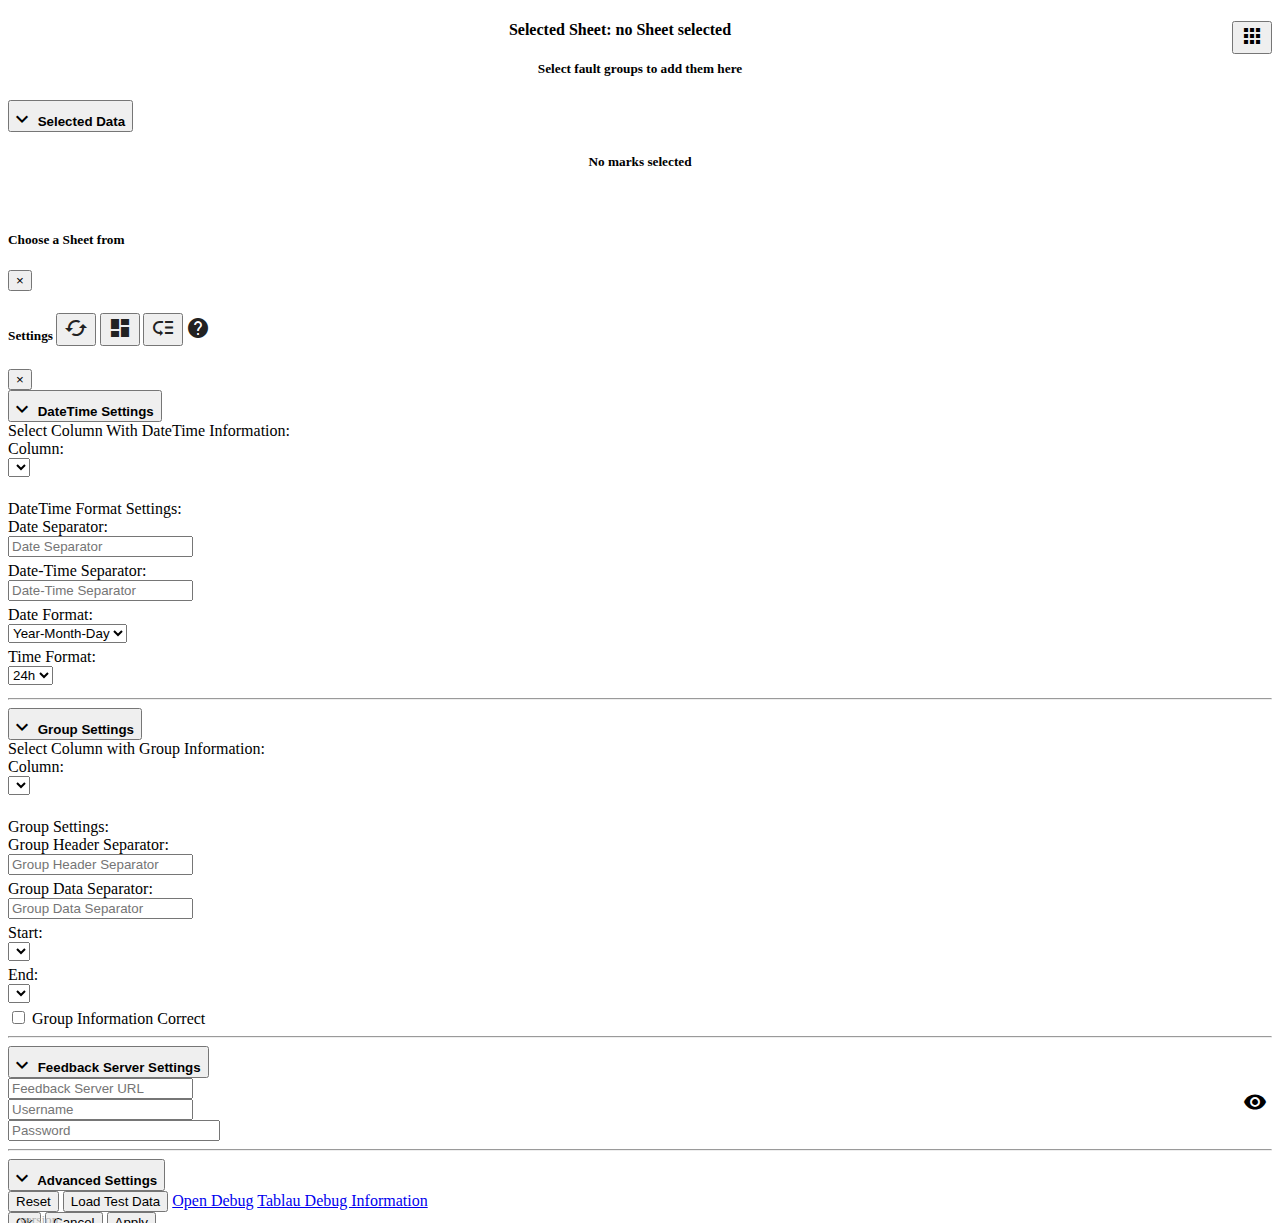
<file: index.html>
<!DOCTYPE html>
<html>
    <head>
        <meta charset="utf-8">
        <meta name="viewport" content="width=device-width, initial-scale=1">
        <meta http-equiv="refresh" content="0.001; URL=./fdd_feedback.html">
        <title>landing page</title>
    </head>
    <body>
        <p><a href="fdd_feedback.html">Tableau Extension</a></p>
    </body>
 </html>
</file>
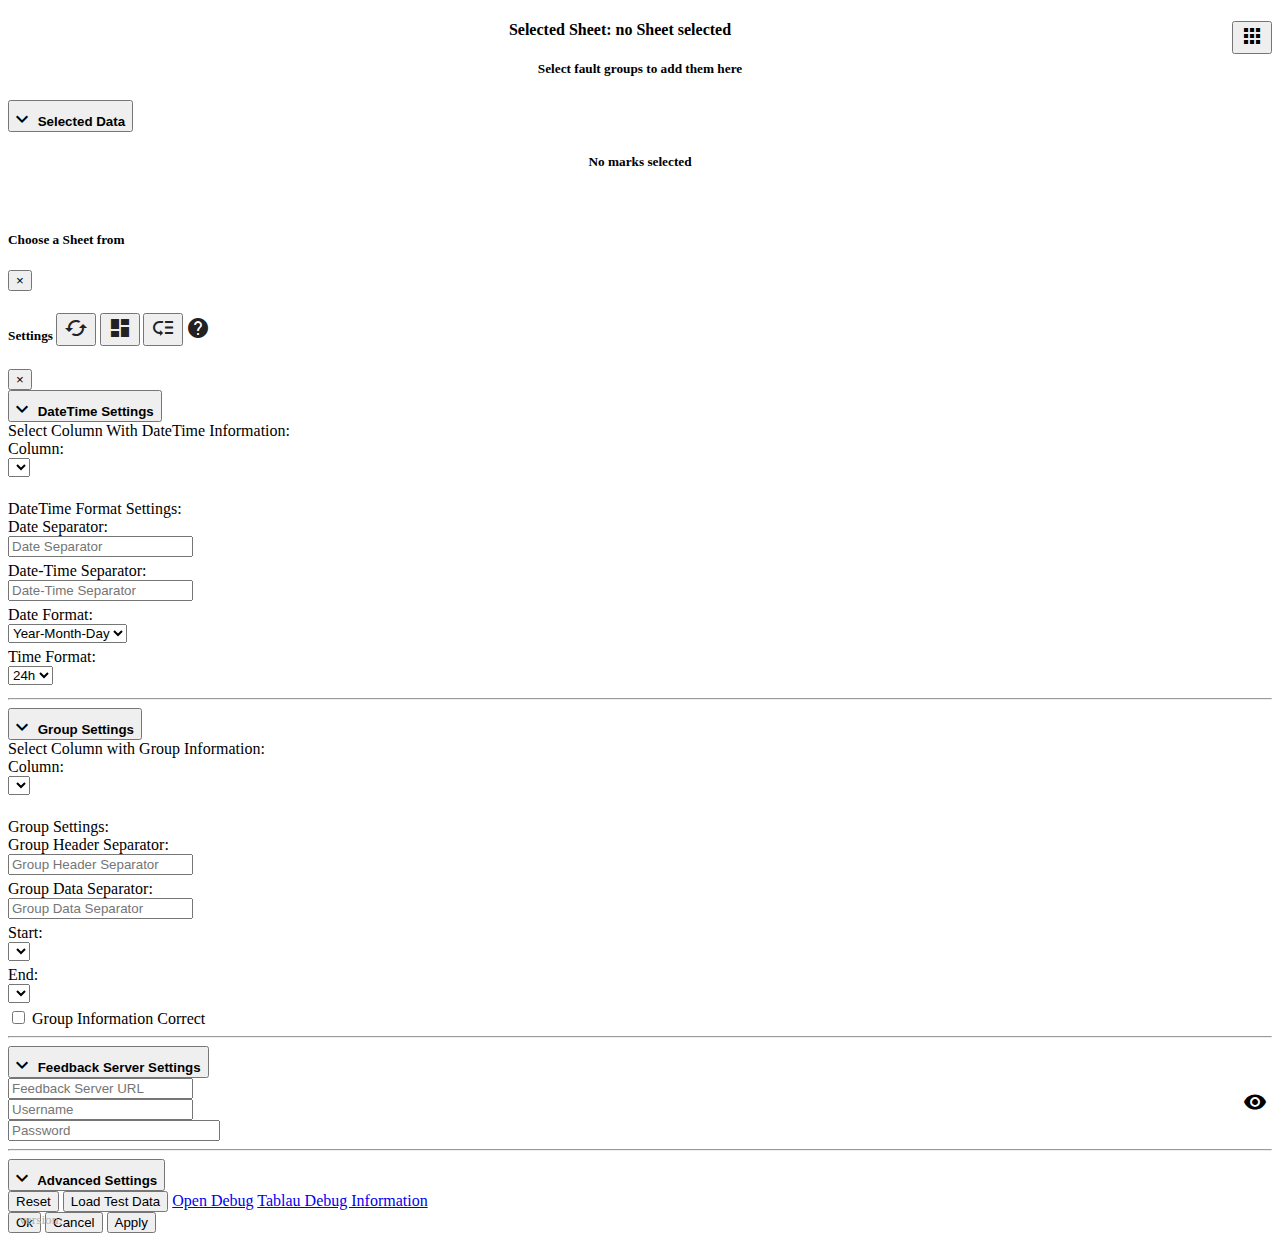
<file: fdd_feedback.html>
<!DOCTYPE html>
<html>
    <head>
        <meta charset="utf-8">
        <meta http-equiv="X-UA-Compatible" content="IE=edge">
        <meta name="viewport" content="width=device-width, initial-scale=1">
        <title>FDD Analysis Feedback</title>
        <link rel="shortcut icon" type="image/x-icon" href="./favicon.ico">

        <!-- Datatable Builder: https://datatables.net/download/ -->
        <link rel="stylesheet" type="text/css" href="https://cdn.datatables.net/v/bs4-4.1.1/jq-3.3.1/dt-1.10.18/b-1.5.6/b-colvis-1.5.6/cr-1.5.0/fh-3.1.4/r-2.2.2/sc-2.0.0/datatables.min.css" />
        <script type="text/javascript" src="https://cdn.datatables.net/v/bs4-4.1.1/jq-3.3.1/dt-1.10.18/b-1.5.6/b-colvis-1.5.6/cr-1.5.0/fh-3.1.4/r-2.2.2/sc-2.0.0/datatables.min.js"></script>

        <!-- An icon library, learn more here: https://material.io/resources/icons/?style=baseline -->
        <link rel="stylesheet" href="https://fonts.googleapis.com/icon?family=Material+Icons">

        <!-- Webfonts -->
        <link rel="stylesheet" href="https://fonts.googleapis.com/css?family=Roboto:300&display=swap">

        <!-- Tableau Extensions API Library  -->
        <!-- library is in the /lib directory -->
        <script src="./lib/tableau.extensions.1.latest.js"></script>

        <!-- Include our own style sheets and javascript code -->
        <link rel="stylesheet" href="./fdd_feedback_styles.css">
        <script src="./fdd_feedback_script.js"></script>
    </head>
    <body>
        <div class="container-fluid">
            <!-- Main UI -->
            <div id="selected_marks">
                <h4 class="text-center">
                    Selected Sheet: <span class="sheet_name" id="selected_marks_title">no Sheet selected</span>
                    <button title="Open Settings Menu" type="button" class="btn btn-link" id="app_settings_button">
                        <i class="material-icons">apps</i>
                    </button>
                </h4>
                <div id="no_groups_message">
                    <h5 class="text-center">Select fault groups to add them here</h5>
                </div>
                <div id="groups" style="display: none;">
                    <table class="table table-hover">
                        <thead id="groups_table_head"></thead>
                        <tbody id="groups_table_body"></tbody>
                    </table>
                </div>
                <button class="btn btn-link btn-collapse collapsed" type="button" data-toggle="collapse" data-target="#selection_data">
                    <i class="chevron material-icons">expand_more</i> Selected Data
                </button>
                <div id="selection_data" class="collapse">
                    <div id="no_data_message">
                        <h5 class="text-center">No marks selected</h5>
                    </div>
                    <div id="data_table_wrapper"></div>
                    <div id="btn_fault_group" style="display: none;">
                        <button id="data_fault_button" type="button" class="btn btn-danger btn-fault" title="Mark items in list as faulty">Mark Fault</button>
                        <button id="data_correct_button" type="button" class="btn btn-success btn-fault" title="Mark items in list as correct">Mark Correct</button>
                    </div>
                </div>
            </div>
            <br>
            <div id="ranges" style="display:none">
                <ul class="closeable" id="ranges_list"></ul>
                <button id="ranges_submit_button" type="button" class="btn btn-primary btn-submit" title="Submit the entries to the feedback server">Submit</button>
            </div>
        </div>

        <!-- Choose Sheet Dialog (See https://www.w3schools.com/bootstrap/bootstrap_modal.asp for bootstrap dialog info) -->
        <div id="choose_sheet_dialog" class="modal fade" tabindex="-1" role="dialog">
            <div class="modal-dialog" role="document">
                <div class="modal-content">
                    <div class="modal-header">
                        <h5 class="modal-title">Choose a Sheet from <span class="sheet_name" id="choose_sheet_title"></span></h5>
                        <button type="button" class="close" data-dismiss="modal" aria-label="Close" title="Close">
                            <span aria-hidden="true">&times;</span>
                        </button>
                    </div>
                    <div class="modal-body">
                        <div id="choose_sheet_buttons"></div>
                    </div>
                </div>
            </div>
        </div>

        <!-- Settings Menu -->
        <div class="modal fade" id="app_settings_modal" tabindex="-1" role="dialog">
            <div class="modal-dialog modal-dialog-scrollable" role="document">
                <div class="modal-content">
                    <div class="modal-header">
                        <h5 class="modal-title" id="app_settings_modal_title">Settings
                            <button type="button" class="btn btn-link color-black" id="settings_reload_button" title="Reload Settings">
                                <i class="material-icons">cached</i>
                            </button>
                            <button title="Choose Sheet" type="button" class="btn btn-link color-black" data-dismiss="modal" id="show_choose_sheet_button">
                                <i class="material-icons">dashboard</i>
                            </button>
                            <button title="Reset Filters" type="button" class="btn btn-link color-black" data-dismiss="modal" id="reset_filters_button">
                                <i class="material-icons">low_priority</i>
                            </button>
                            <a href="./help/Extension Help.htm" target="_blank" title="Help" class="btn btn-link color-black">
                                <i class="material-icons">help</i>
                            </a>
                        </h5>
                        <button type="button" class="close" data-dismiss="modal" aria-label="Close">
                            <span aria-hidden="true">&times;</span>
                        </button>
                    </div>
                    <div class="modal-body">
                        <button class="btn btn-link btn-collapse collapsed" type="button" data-toggle="collapse" data-target="#datetime_settings">
                            <i class="chevron material-icons">expand_more</i> DateTime Settings
                        </button>
                        <div id="datetime_settings" class="collapse">
                            <label>Select Column With DateTime Information:</label>
                            <div class="input-group">
                                <div class="input-group-prepend">
                                    <label class="input-group-text" for="select_datetime_column">Column:</label>
                                </div>
                                <select class="custom-select" id="select_datetime_column" title="Select the DateTime Column"></select>
                            </div>
                            <br>
                            <label>DateTime Format Settings:</label>
                            <div class="input-group">
                                <div class="input-group-prepend">
                                    <label class="input-group-text" for="input_date_sep">Date Separator:</label>
                                </div>
                                <input type="text" class="form-control text-monospace" id="input_date_sep" title="Input the Date Separator" maxlength="1" placeholder="Date Separator">
                            </div>
                            <div class="input-group">
                                <div class="input-group-prepend">
                                    <label class="input-group-text" for="input_date_time_sep">Date-Time Separator:</label>
                                </div>
                                <input type="text" class="form-control text-monospace" id="input_date_time_sep" title="Input the Date-Time Separator" maxlength="1" placeholder="Date-Time Separator"> 
                            </div>
                            <div class="input-group">
                                <div class="input-group-prepend">
                                    <label class="input-group-text" for="select_date_format">Date Format:</label>
                                </div>
                                <select class="custom-select" id="select_date_format" title="Select the Date Format">
                                    <option value="dmy">Day-Month-Year</option>
                                    <option value="ymd" selected>Year-Month-Day</option>
                                    <option value="mdy">Month-Day-Year</option>
                                </select>
                            </div>
                            <div class="input-group">
                                <div class="input-group-prepend">
                                    <label class="input-group-text" for="select_time_format">Time Format:</label>
                                </div>
                                <select class="custom-select" id="select_time_format" title="Select the Time Format">
                                    <option value="24" selected>24h</option>
                                    <option value="12">12h</option>
                                </select>
                            </div>
                        </div>
                        <hr>
                        <button class="btn btn-link btn-collapse collapsed" type="button" data-toggle="collapse" data-target="#group_settings">
                            <i class="chevron material-icons">expand_more</i> Group Settings
                        </button>
                        <div id="group_settings" class="collapse">
                            <label>Select Column with Group Information:</label>
                            <div class="input-group">
                                <div class="input-group-prepend">
                                    <label class="input-group-text" for="select_group_column">Column:</label>
                                </div>
                                <select class="custom-select" id="select_group_column" title="Select the Group ID Column"></select>
                            </div>
                            <br>
                            <label>Group Settings:</label>
                            <div class="input-group">
                                <div class="input-group-prepend">
                                    <label class="input-group-text" for="input_group_sep_header">Group Header Separator:</label>
                                </div>
                                <input type="text" class="form-control text-monospace" id="input_group_sep_header" title="Input the Group Separator for the Header" placeholder="Group Header Separator">
                            </div>
                            <div class="input-group">
                                <div class="input-group-prepend">
                                    <label class="input-group-text" for="input_group_sep">Group Data Separator:</label>
                                </div>
                                <input type="text" class="form-control text-monospace" id="input_group_sep" title="Input the Group Separator for the Data" placeholder="Group Data Separator">
                            </div>
                            <div class="input-group">
                                <div class="input-group-prepend">
                                    <label class="input-group-text" for="select_group_start">Start:</label>
                                </div>
                                <select class="custom-select" id="select_group_start" title="Select the Start Column"></select>
                            </div>
                            <div class="input-group">
                                <div class="input-group-prepend">
                                    <label class="input-group-text" for="select_group_end">End:</label>
                                </div>
                                <select class="custom-select" id="select_group_end" title="Select the End Column"></select>
                            </div>
                            <div class="custom-control custom-checkbox">
                                <input type="checkbox" class="custom-control-input" id="check_ready">
                                <label class="custom-control-label" for="check_ready">Group Information Correct</label>
                            </div>
                        </div>
                        <hr>
                        <button class="btn btn-link btn-collapse collapsed" type="button" data-toggle="collapse" data-target="#feedback_server_settings">
                            <i class="chevron material-icons">expand_more</i> Feedback Server Settings
                        </button>
                        <div id="feedback_server_settings" class="collapse">
                            <form>
                                <div class="form-group">
                                    <input type="url" class="form-control" id="input_feedback_server" placeholder="Feedback Server URL" title="Enter the URL of the Feedback Server">
                                </div>
                                <div class="form-row">
                                    <div class="form-group col">
                                        <input type="text" class="form-control" id="input_feedback_username" placeholder="Username" title="Enter your Username"></div>
                                    <div class="form-group col">
                                        <input type="password" class="form-control toggleable-password" id="input_feedback_password" placeholder="Password" title="Enter your Password">
                                        <span toggle="#input_feedback_password" class="toggle-password unselectable" title="Toggle the visibility of the password"><i class="material-icons">visibility</i></span>
                                    </div>
                                </div>
                            </form>
                        </div>
                        <hr>
                        <button class="btn btn-link btn-collapse collapsed" type="button" data-toggle="collapse" data-target="#advanced_settings">
                            <i class="chevron material-icons">expand_more</i> Advanced Settings
                        </button>                        
                        <div id="advanced_settings" class="collapse">
                            <button id="reset_button" class="btn btn-warning" title="Load default values into the settings and clear groups and selected data">Reset</button>
                            <button id="test_data_button" class="btn btn-warning" title="Load example data into the Settings and the Selected Data table">Load Test Data</button>
                            <a href="localhost:8696" target="_blank" class="btn btn-warning" title="Open the Debug Window (only Tableau Desktop)">Open Debug</a>
                            <a href="https://tableau.github.io/extensions-api/docs/trex_debugging.html#start-tableau-desktop-and-enable-debugging-windows" target="_blank" class="btn btn-link btn-sm">Tablau Debug Information</a>
                        </div>
                    </div>
                    <div class="modal-footer">
                        <label class="version">version: <span id="version"></span></label>
                        <button type="button" class="btn btn-primary" id="ok_settings_button" data-dismiss="modal" title="Save changes and exit settings">Ok</button>
                        <button type="button" class="btn btn-secondary" data-dismiss="modal" title="Cancel changes and exit settings">Cancel</button>
                        <button type="button" class="btn btn-info" id="apply_settings_button" title="Apply changes">Apply</button>
                    </div>
                </div>
            </div>
        </div>
    </body>
 </html>
</file>
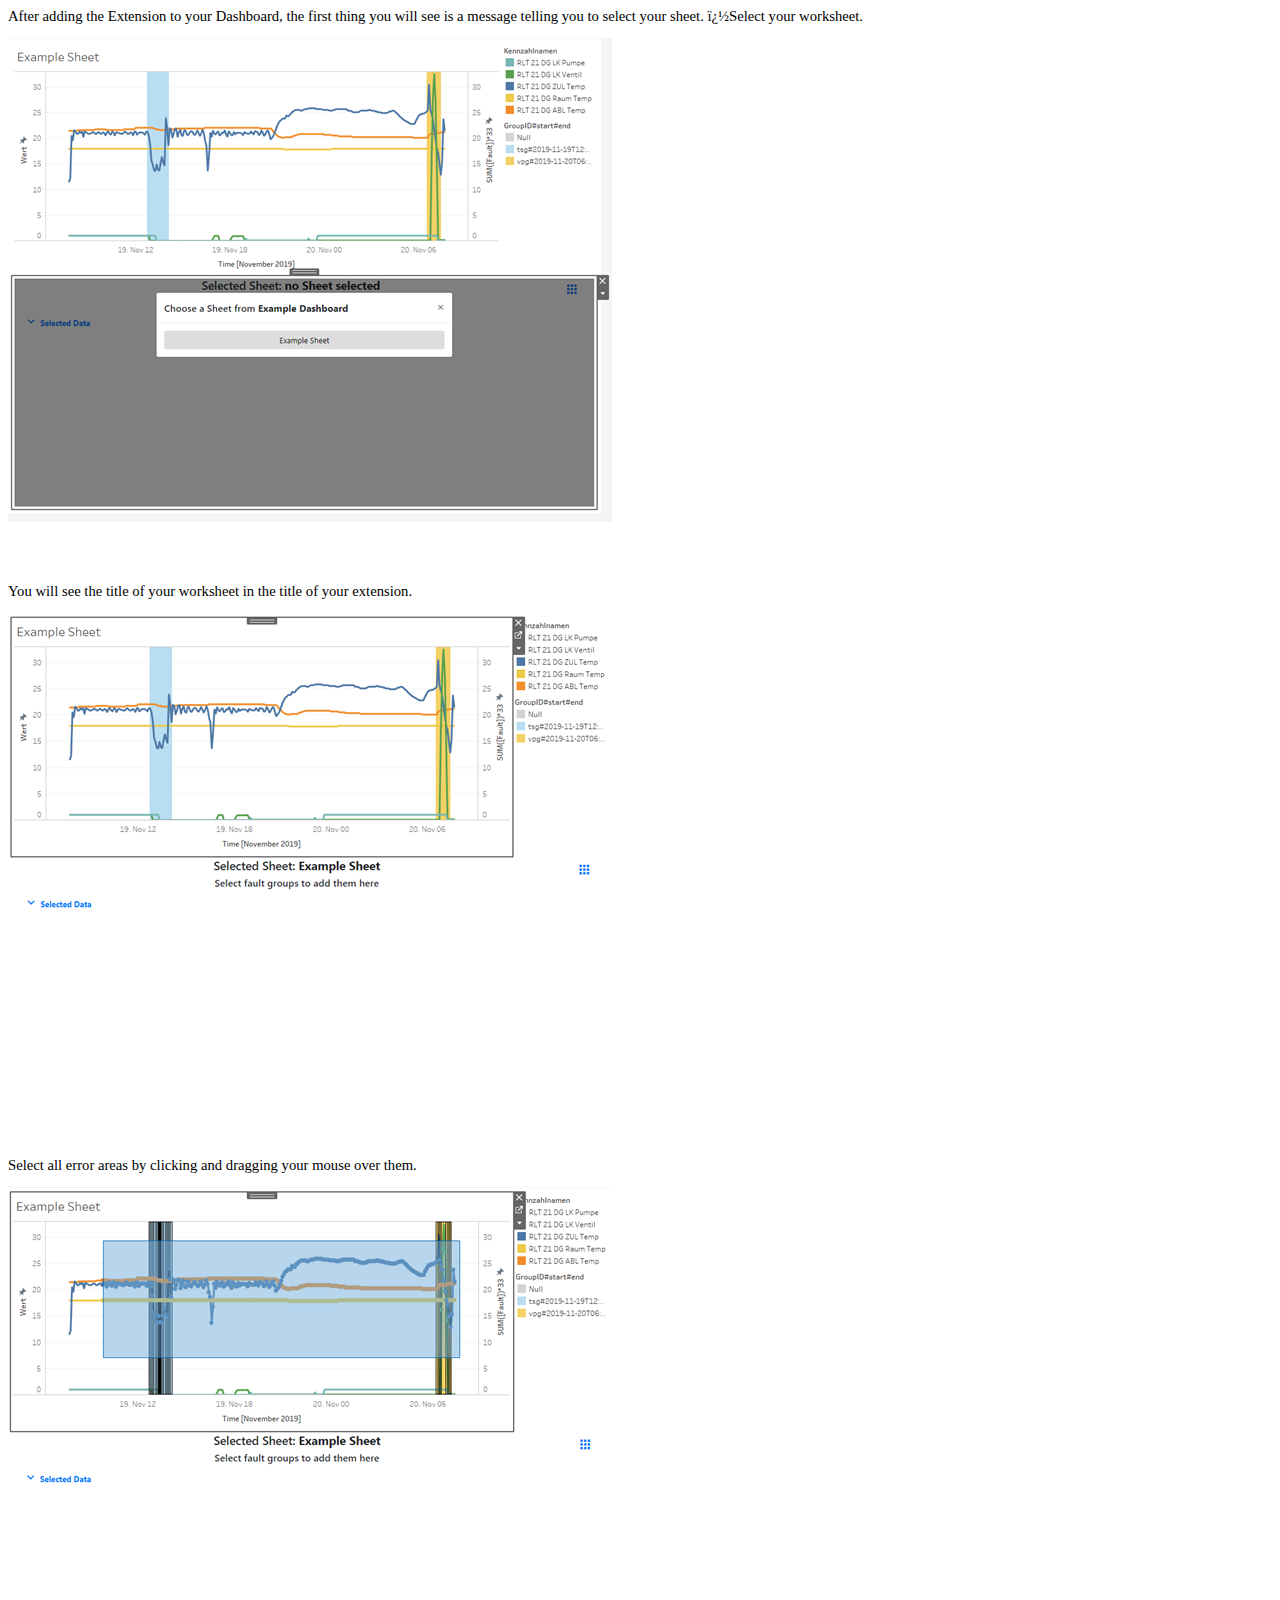
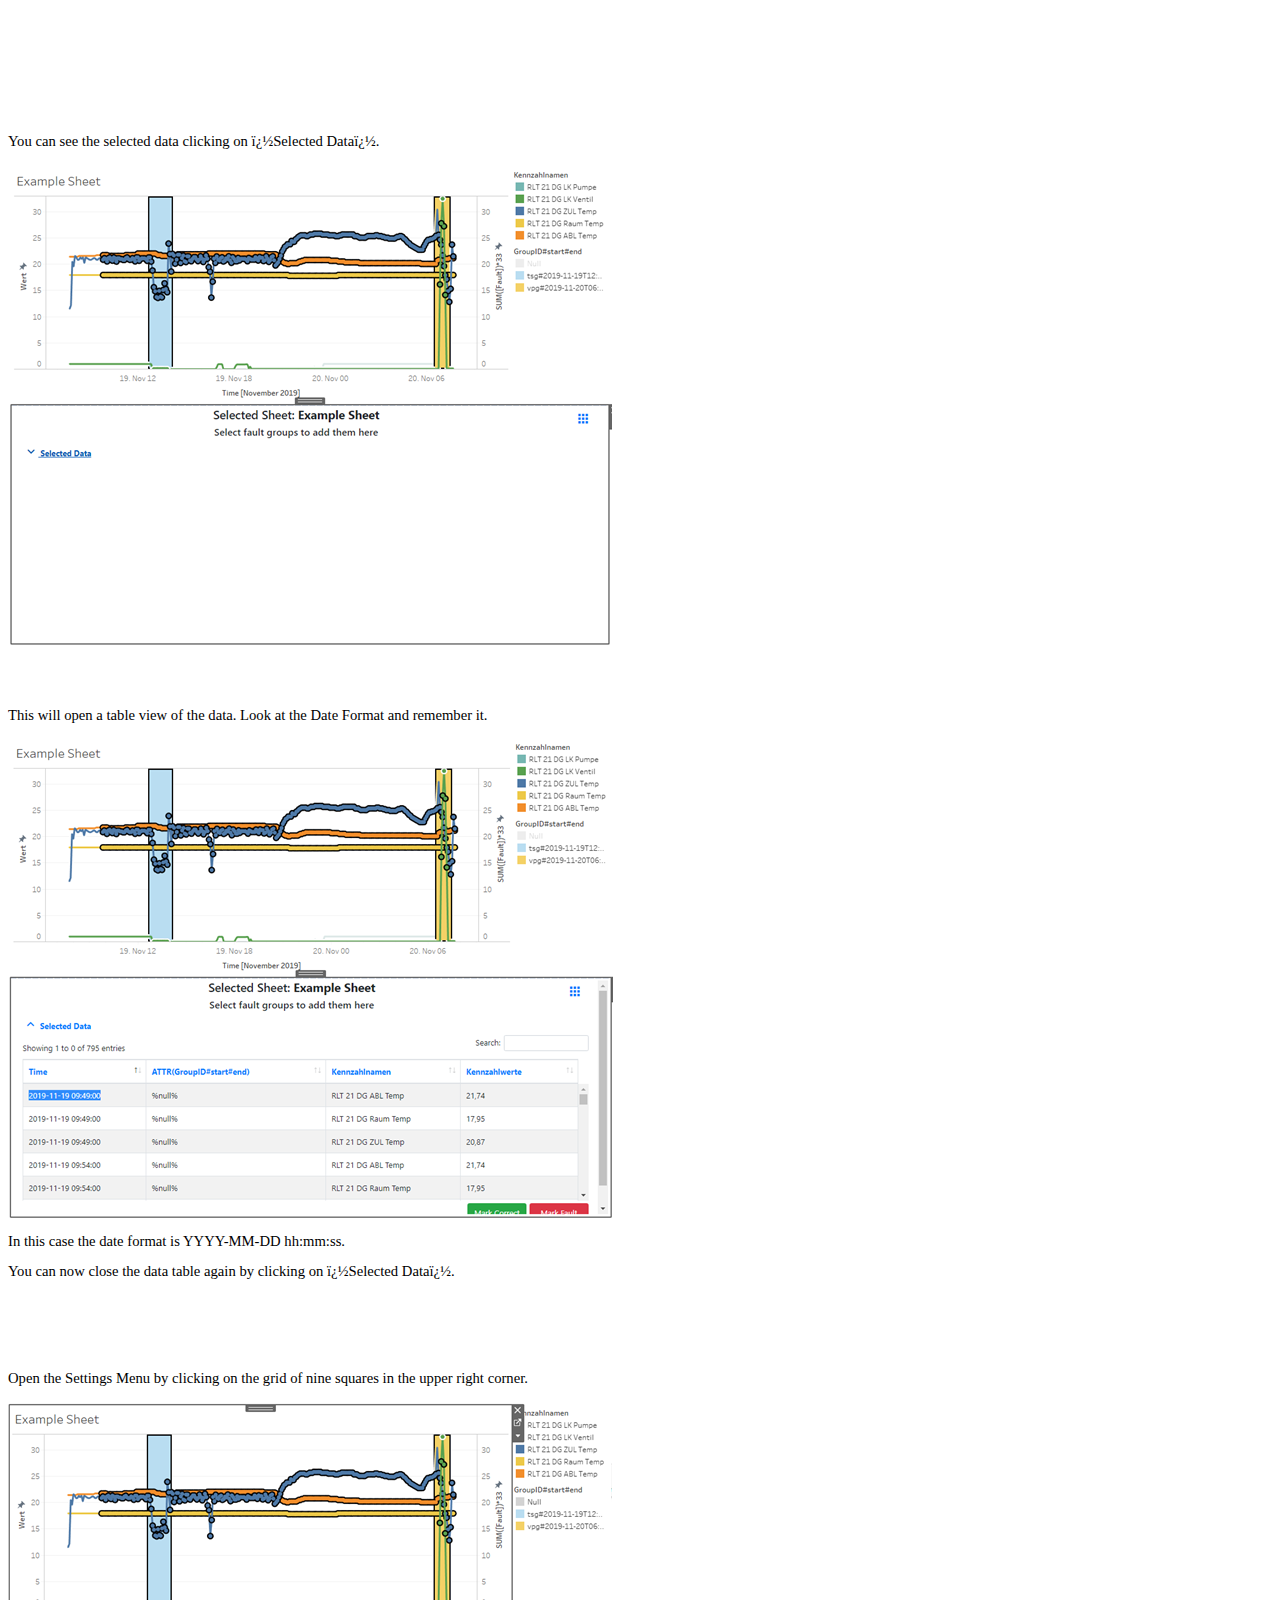
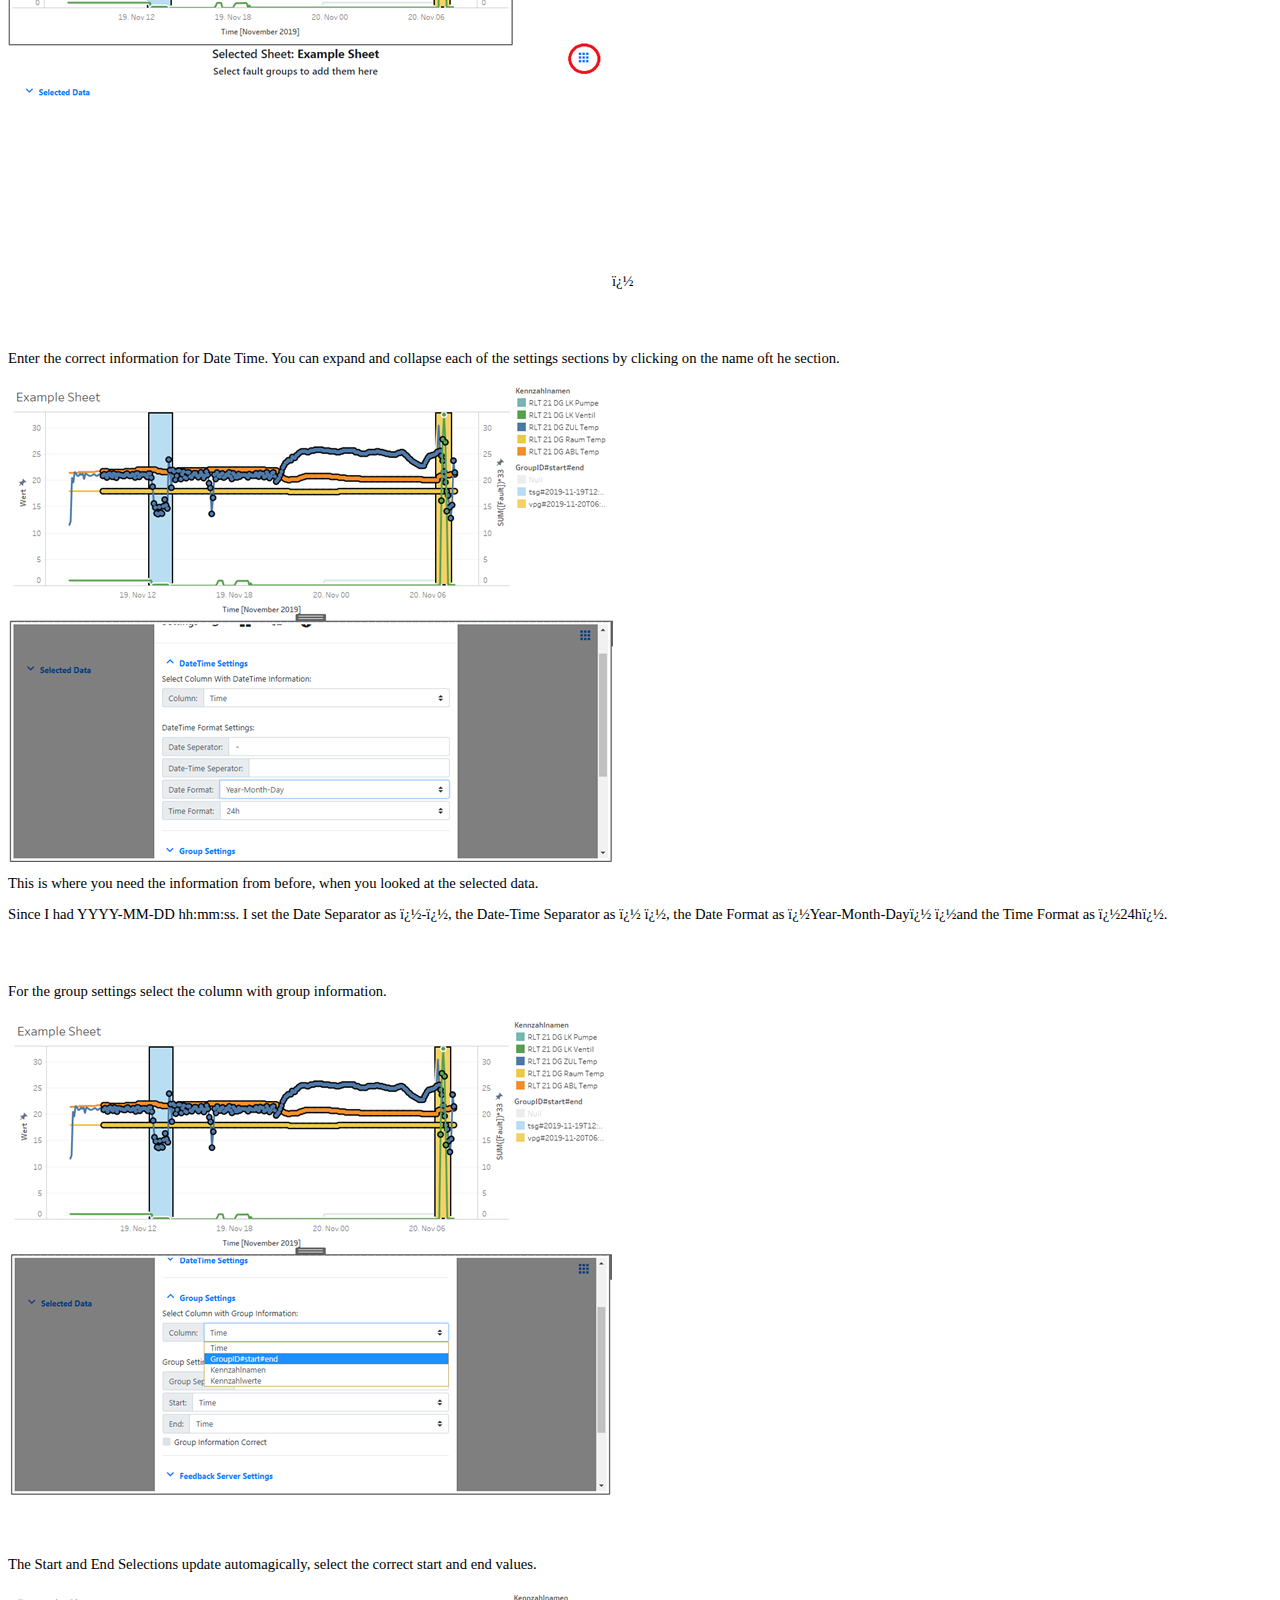
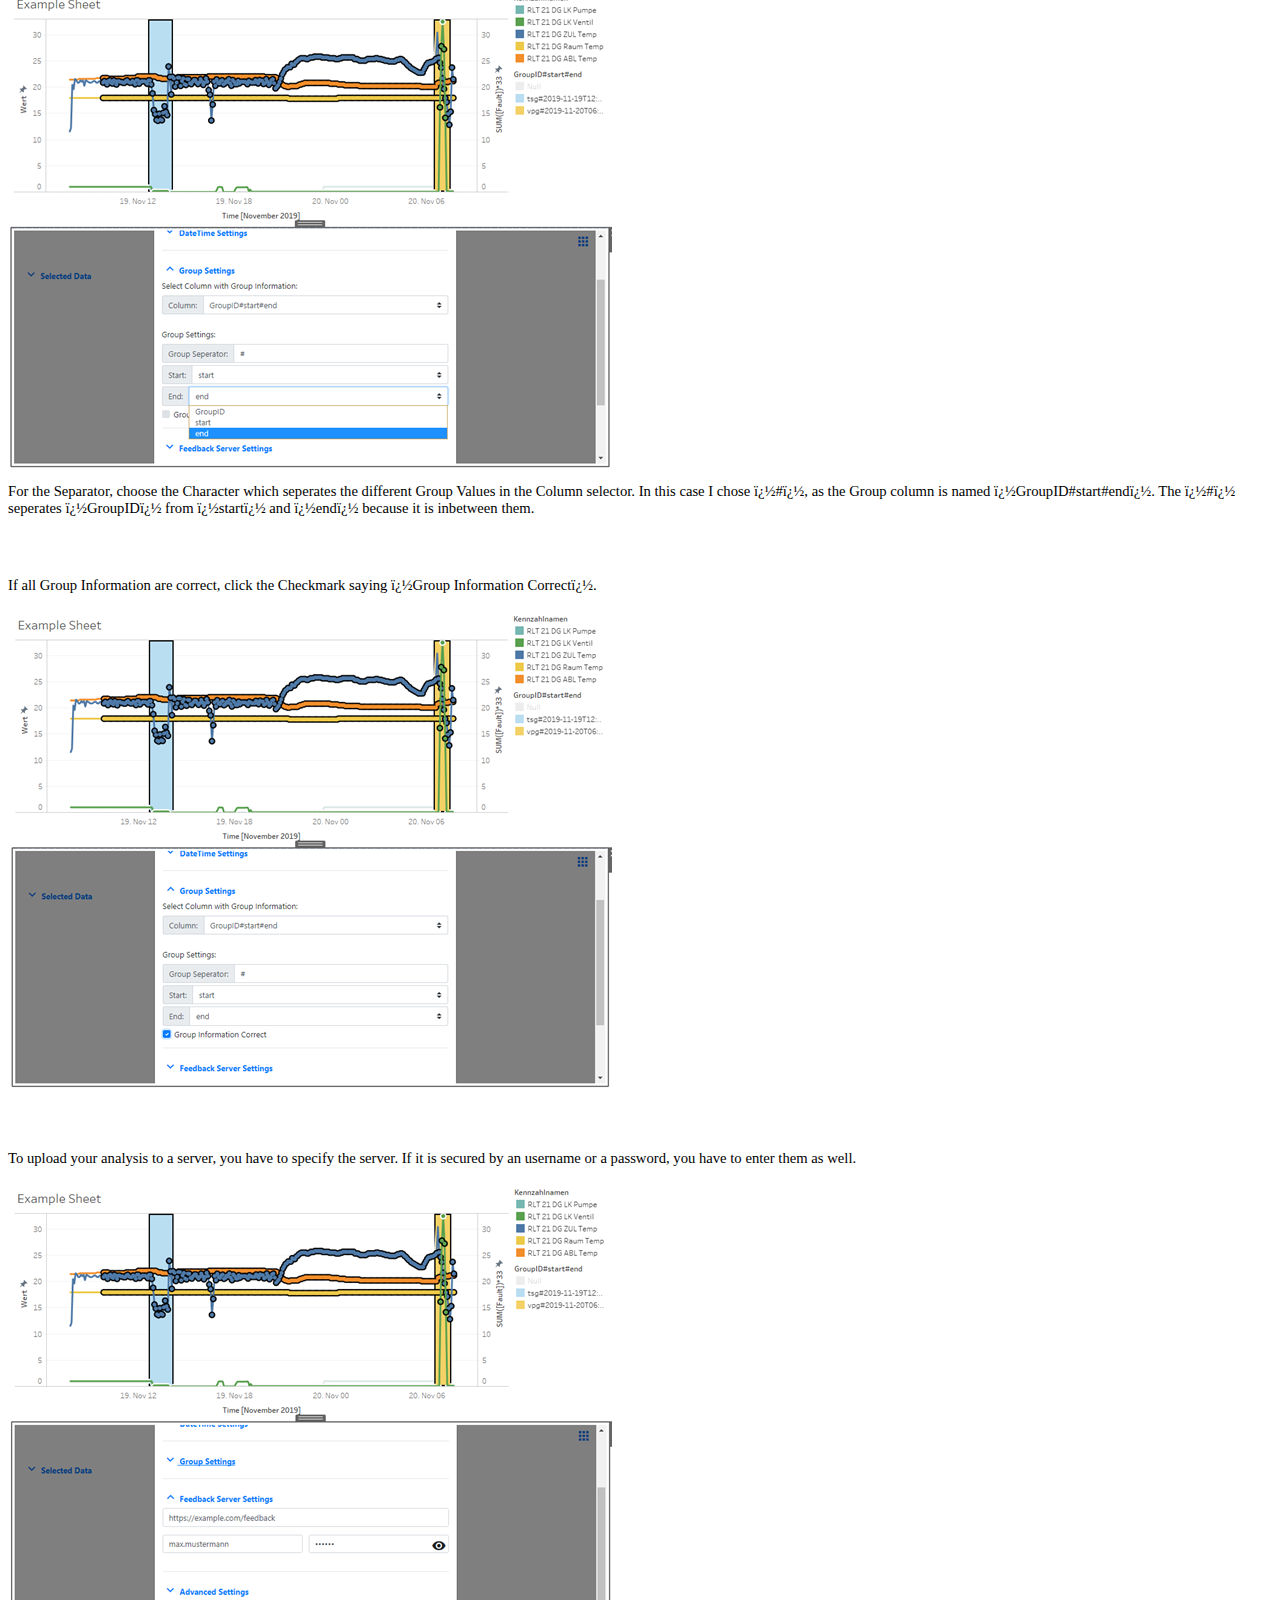
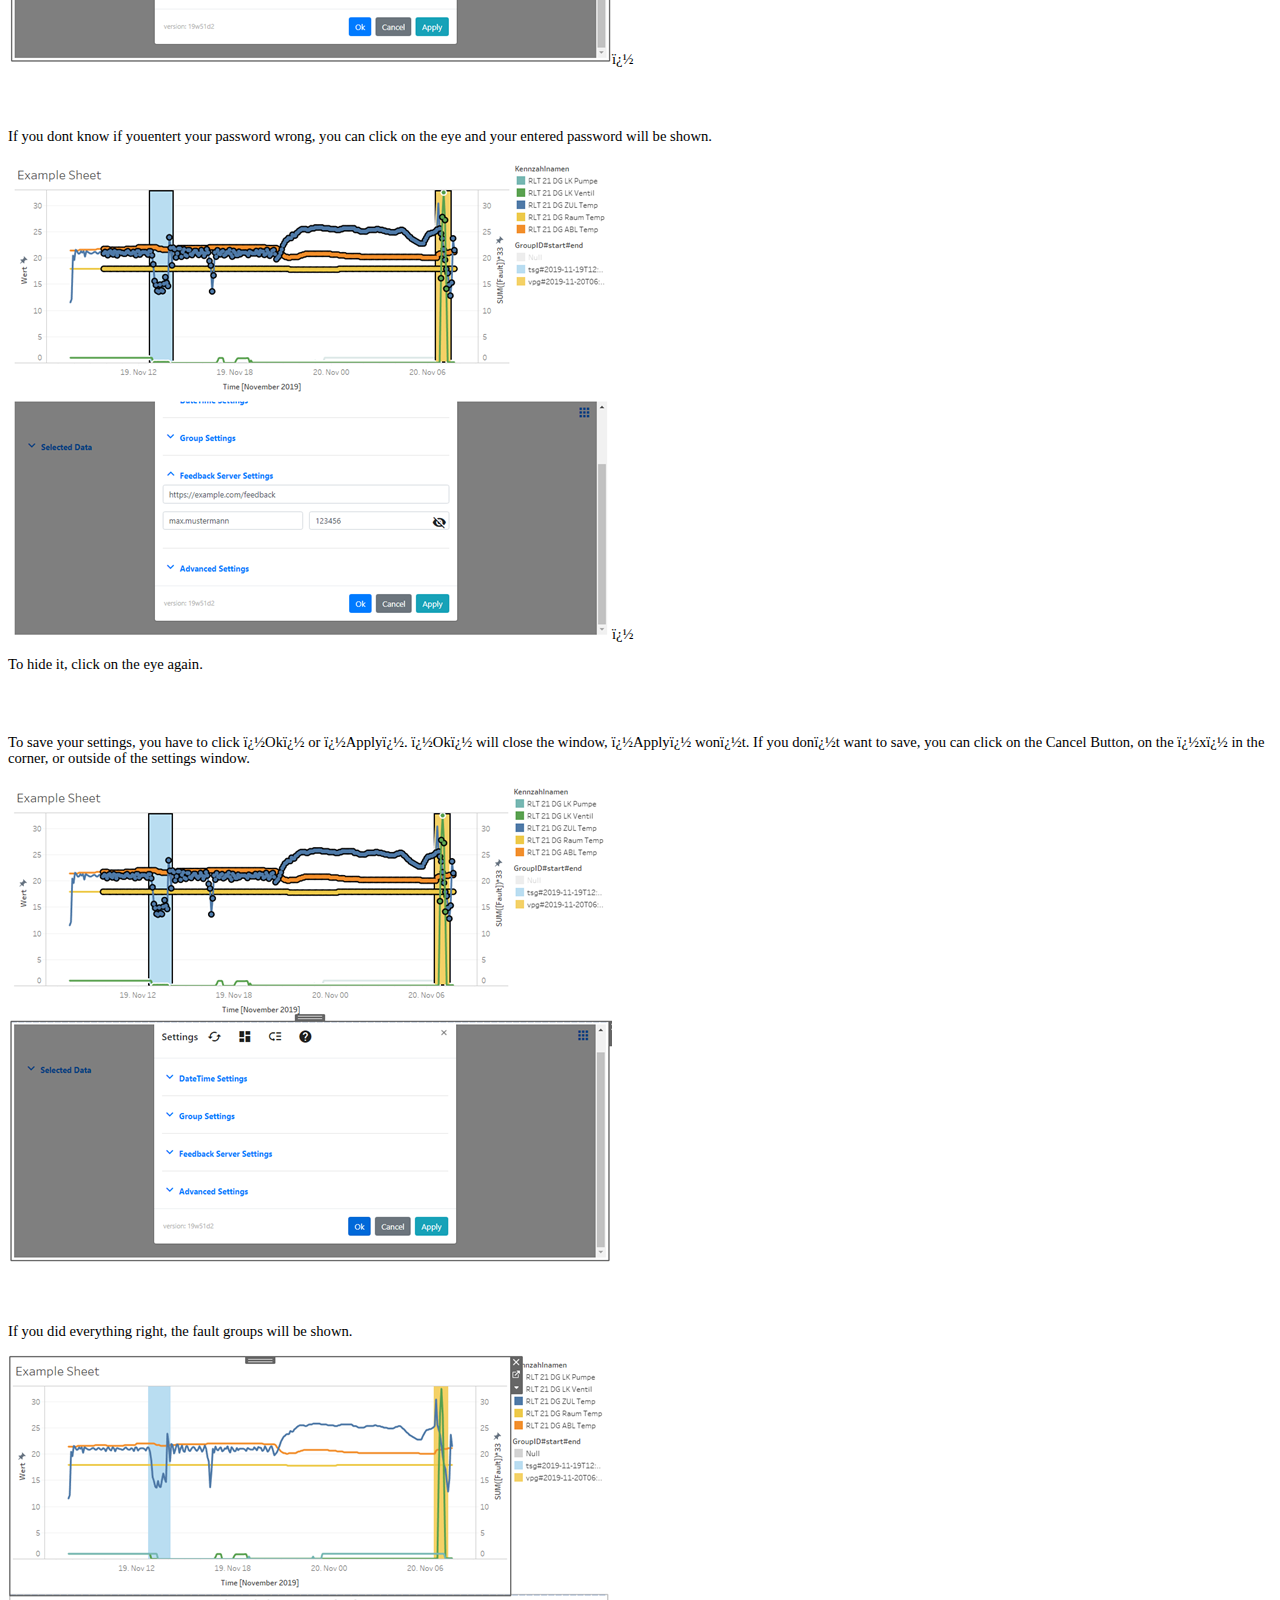
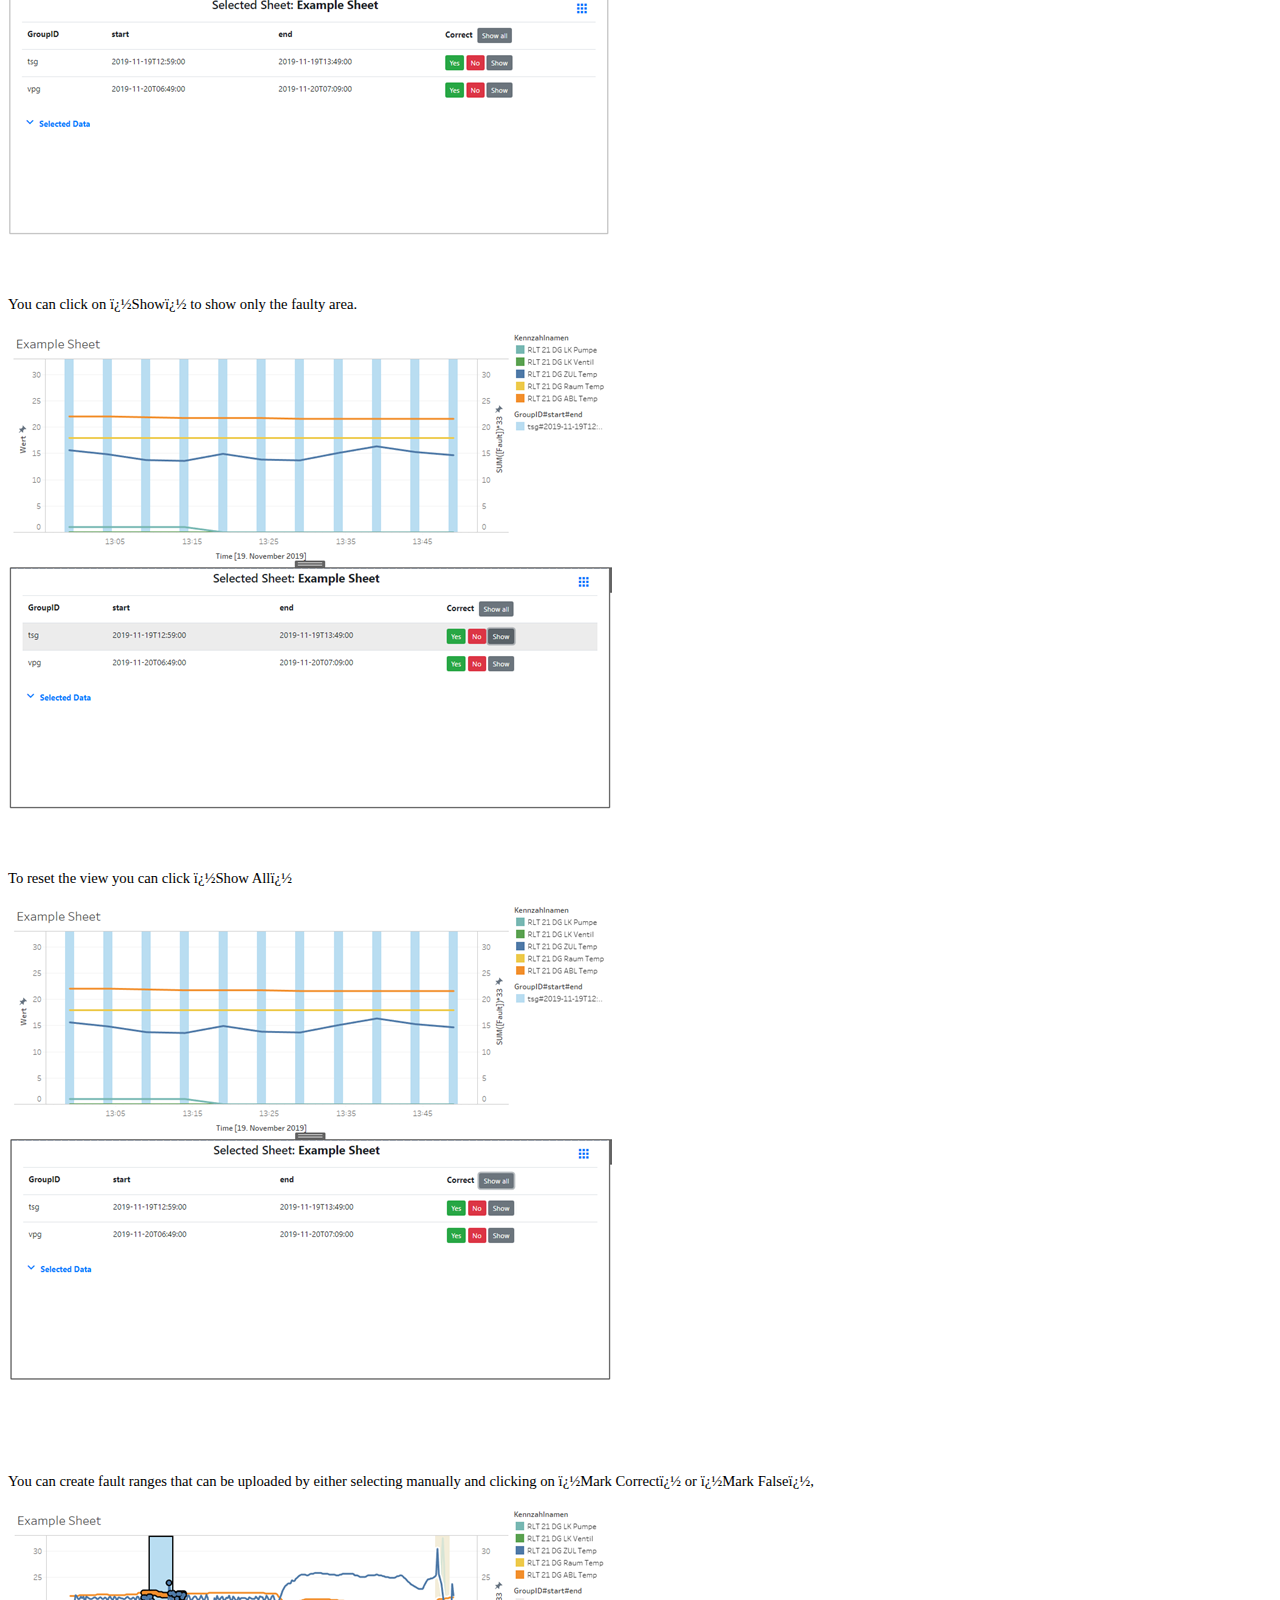
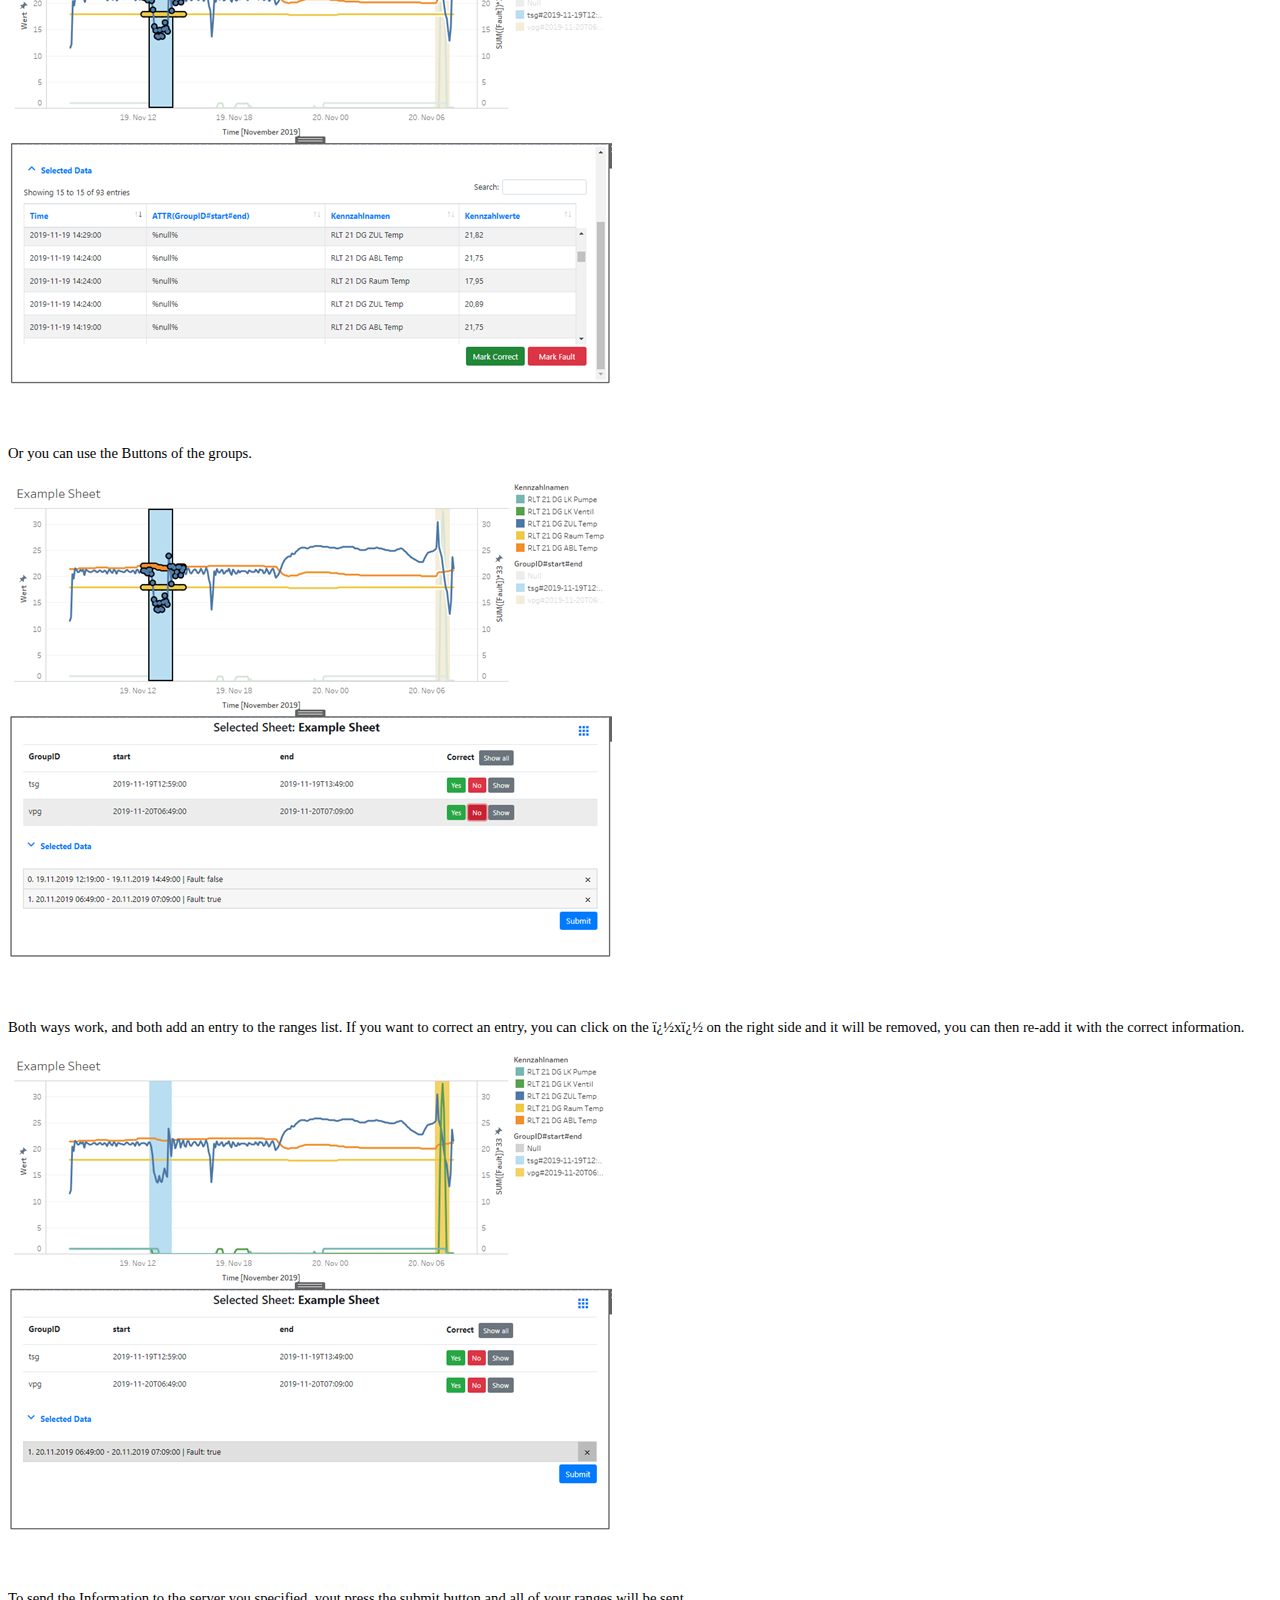
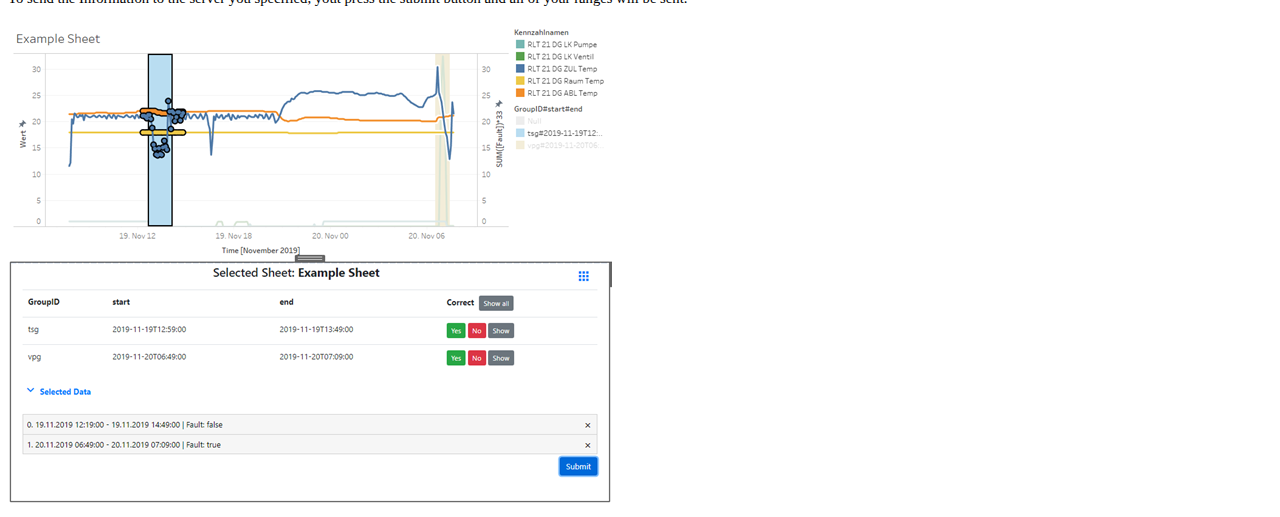
<file: help/Extension Help.htm>
<html xmlns:v="urn:schemas-microsoft-com:vml"
xmlns:o="urn:schemas-microsoft-com:office:office"
xmlns:w="urn:schemas-microsoft-com:office:word"
xmlns:m="http://schemas.microsoft.com/office/2004/12/omml"
xmlns="http://www.w3.org/TR/REC-html40">

<head>
<meta http-equiv=Content-Type content="text/html; charset=windows-1252">
<meta name=ProgId content=Word.Document>
<meta name=Generator content="Microsoft Word 14">
<meta name=Originator content="Microsoft Word 14">
<link rel=File-List href="Extension%20Help-Dateien/filelist.xml">
<link rel=Edit-Time-Data href="Extension%20Help-Dateien/editdata.mso">
<!--[if !mso]>
<style>
v\:* {behavior:url(#default#VML);}
o\:* {behavior:url(#default#VML);}
w\:* {behavior:url(#default#VML);}
.shape {behavior:url(#default#VML);}
</style>
<![endif]-->
<title>Help</title>
<!--[if gte mso 9]><xml>
 <o:DocumentProperties>
  <o:Author>Miron Gertis</o:Author>
  <o:LastAuthor>Miron Gertis</o:LastAuthor>
  <o:Revision>2</o:Revision>
  <o:Created>2019-12-23T14:43:00Z</o:Created>
  <o:LastSaved>2019-12-23T14:43:00Z</o:LastSaved>
  <o:Pages>20</o:Pages>
  <o:Words>386</o:Words>
  <o:Characters>2436</o:Characters>
  <o:Company>Fraunhofer ISE</o:Company>
  <o:Lines>20</o:Lines>
  <o:Paragraphs>5</o:Paragraphs>
  <o:CharactersWithSpaces>2817</o:CharactersWithSpaces>
  <o:Version>14.00</o:Version>
 </o:DocumentProperties>
 <o:OfficeDocumentSettings>
  <o:AllowPNG/>
 </o:OfficeDocumentSettings>
</xml><![endif]-->
<link rel=dataStoreItem href="Extension%20Help-Dateien/item0001.xml"
target="Extension%20Help-Dateien/props002.xml">
<link rel=themeData href="Extension%20Help-Dateien/themedata.thmx">
<link rel=colorSchemeMapping
href="Extension%20Help-Dateien/colorschememapping.xml">
<!--[if gte mso 9]><xml>
 <w:WordDocument>
  <w:SpellingState>Clean</w:SpellingState>
  <w:GrammarState>Clean</w:GrammarState>
  <w:TrackMoves/>
  <w:TrackFormatting/>
  <w:HyphenationZone>21</w:HyphenationZone>
  <w:PunctuationKerning/>
  <w:ValidateAgainstSchemas/>
  <w:SaveIfXMLInvalid>false</w:SaveIfXMLInvalid>
  <w:IgnoreMixedContent>false</w:IgnoreMixedContent>
  <w:AlwaysShowPlaceholderText>false</w:AlwaysShowPlaceholderText>
  <w:DoNotPromoteQF/>
  <w:LidThemeOther>DE</w:LidThemeOther>
  <w:LidThemeAsian>X-NONE</w:LidThemeAsian>
  <w:LidThemeComplexScript>X-NONE</w:LidThemeComplexScript>
  <w:Compatibility>
   <w:BreakWrappedTables/>
   <w:SnapToGridInCell/>
   <w:WrapTextWithPunct/>
   <w:UseAsianBreakRules/>
   <w:DontGrowAutofit/>
   <w:SplitPgBreakAndParaMark/>
   <w:EnableOpenTypeKerning/>
   <w:DontFlipMirrorIndents/>
   <w:OverrideTableStyleHps/>
  </w:Compatibility>
  <m:mathPr>
   <m:mathFont m:val="Cambria Math"/>
   <m:brkBin m:val="before"/>
   <m:brkBinSub m:val="&#45;-"/>
   <m:smallFrac m:val="off"/>
   <m:dispDef/>
   <m:lMargin m:val="0"/>
   <m:rMargin m:val="0"/>
   <m:defJc m:val="centerGroup"/>
   <m:wrapIndent m:val="1440"/>
   <m:intLim m:val="subSup"/>
   <m:naryLim m:val="undOvr"/>
  </m:mathPr></w:WordDocument>
</xml><![endif]--><!--[if gte mso 9]><xml>
 <w:LatentStyles DefLockedState="false" DefUnhideWhenUsed="true"
  DefSemiHidden="true" DefQFormat="false" DefPriority="99"
  LatentStyleCount="267">
  <w:LsdException Locked="false" Priority="0" SemiHidden="false"
   UnhideWhenUsed="false" QFormat="true" Name="Normal"/>
  <w:LsdException Locked="false" Priority="9" SemiHidden="false"
   UnhideWhenUsed="false" QFormat="true" Name="heading 1"/>
  <w:LsdException Locked="false" Priority="9" QFormat="true" Name="heading 2"/>
  <w:LsdException Locked="false" Priority="9" QFormat="true" Name="heading 3"/>
  <w:LsdException Locked="false" Priority="9" QFormat="true" Name="heading 4"/>
  <w:LsdException Locked="false" Priority="9" QFormat="true" Name="heading 5"/>
  <w:LsdException Locked="false" Priority="9" QFormat="true" Name="heading 6"/>
  <w:LsdException Locked="false" Priority="9" QFormat="true" Name="heading 7"/>
  <w:LsdException Locked="false" Priority="9" QFormat="true" Name="heading 8"/>
  <w:LsdException Locked="false" Priority="9" QFormat="true" Name="heading 9"/>
  <w:LsdException Locked="false" Priority="39" Name="toc 1"/>
  <w:LsdException Locked="false" Priority="39" Name="toc 2"/>
  <w:LsdException Locked="false" Priority="39" Name="toc 3"/>
  <w:LsdException Locked="false" Priority="39" Name="toc 4"/>
  <w:LsdException Locked="false" Priority="39" Name="toc 5"/>
  <w:LsdException Locked="false" Priority="39" Name="toc 6"/>
  <w:LsdException Locked="false" Priority="39" Name="toc 7"/>
  <w:LsdException Locked="false" Priority="39" Name="toc 8"/>
  <w:LsdException Locked="false" Priority="39" Name="toc 9"/>
  <w:LsdException Locked="false" Priority="35" QFormat="true" Name="caption"/>
  <w:LsdException Locked="false" Priority="10" SemiHidden="false"
   UnhideWhenUsed="false" QFormat="true" Name="Title"/>
  <w:LsdException Locked="false" Priority="1" Name="Default Paragraph Font"/>
  <w:LsdException Locked="false" Priority="11" SemiHidden="false"
   UnhideWhenUsed="false" QFormat="true" Name="Subtitle"/>
  <w:LsdException Locked="false" Priority="22" SemiHidden="false"
   UnhideWhenUsed="false" QFormat="true" Name="Strong"/>
  <w:LsdException Locked="false" Priority="20" SemiHidden="false"
   UnhideWhenUsed="false" QFormat="true" Name="Emphasis"/>
  <w:LsdException Locked="false" Priority="59" SemiHidden="false"
   UnhideWhenUsed="false" Name="Table Grid"/>
  <w:LsdException Locked="false" UnhideWhenUsed="false" Name="Placeholder Text"/>
  <w:LsdException Locked="false" Priority="1" SemiHidden="false"
   UnhideWhenUsed="false" QFormat="true" Name="No Spacing"/>
  <w:LsdException Locked="false" Priority="60" SemiHidden="false"
   UnhideWhenUsed="false" Name="Light Shading"/>
  <w:LsdException Locked="false" Priority="61" SemiHidden="false"
   UnhideWhenUsed="false" Name="Light List"/>
  <w:LsdException Locked="false" Priority="62" SemiHidden="false"
   UnhideWhenUsed="false" Name="Light Grid"/>
  <w:LsdException Locked="false" Priority="63" SemiHidden="false"
   UnhideWhenUsed="false" Name="Medium Shading 1"/>
  <w:LsdException Locked="false" Priority="64" SemiHidden="false"
   UnhideWhenUsed="false" Name="Medium Shading 2"/>
  <w:LsdException Locked="false" Priority="65" SemiHidden="false"
   UnhideWhenUsed="false" Name="Medium List 1"/>
  <w:LsdException Locked="false" Priority="66" SemiHidden="false"
   UnhideWhenUsed="false" Name="Medium List 2"/>
  <w:LsdException Locked="false" Priority="67" SemiHidden="false"
   UnhideWhenUsed="false" Name="Medium Grid 1"/>
  <w:LsdException Locked="false" Priority="68" SemiHidden="false"
   UnhideWhenUsed="false" Name="Medium Grid 2"/>
  <w:LsdException Locked="false" Priority="69" SemiHidden="false"
   UnhideWhenUsed="false" Name="Medium Grid 3"/>
  <w:LsdException Locked="false" Priority="70" SemiHidden="false"
   UnhideWhenUsed="false" Name="Dark List"/>
  <w:LsdException Locked="false" Priority="71" SemiHidden="false"
   UnhideWhenUsed="false" Name="Colorful Shading"/>
  <w:LsdException Locked="false" Priority="72" SemiHidden="false"
   UnhideWhenUsed="false" Name="Colorful List"/>
  <w:LsdException Locked="false" Priority="73" SemiHidden="false"
   UnhideWhenUsed="false" Name="Colorful Grid"/>
  <w:LsdException Locked="false" Priority="60" SemiHidden="false"
   UnhideWhenUsed="false" Name="Light Shading Accent 1"/>
  <w:LsdException Locked="false" Priority="61" SemiHidden="false"
   UnhideWhenUsed="false" Name="Light List Accent 1"/>
  <w:LsdException Locked="false" Priority="62" SemiHidden="false"
   UnhideWhenUsed="false" Name="Light Grid Accent 1"/>
  <w:LsdException Locked="false" Priority="63" SemiHidden="false"
   UnhideWhenUsed="false" Name="Medium Shading 1 Accent 1"/>
  <w:LsdException Locked="false" Priority="64" SemiHidden="false"
   UnhideWhenUsed="false" Name="Medium Shading 2 Accent 1"/>
  <w:LsdException Locked="false" Priority="65" SemiHidden="false"
   UnhideWhenUsed="false" Name="Medium List 1 Accent 1"/>
  <w:LsdException Locked="false" UnhideWhenUsed="false" Name="Revision"/>
  <w:LsdException Locked="false" Priority="34" SemiHidden="false"
   UnhideWhenUsed="false" QFormat="true" Name="List Paragraph"/>
  <w:LsdException Locked="false" Priority="29" SemiHidden="false"
   UnhideWhenUsed="false" QFormat="true" Name="Quote"/>
  <w:LsdException Locked="false" Priority="30" SemiHidden="false"
   UnhideWhenUsed="false" QFormat="true" Name="Intense Quote"/>
  <w:LsdException Locked="false" Priority="66" SemiHidden="false"
   UnhideWhenUsed="false" Name="Medium List 2 Accent 1"/>
  <w:LsdException Locked="false" Priority="67" SemiHidden="false"
   UnhideWhenUsed="false" Name="Medium Grid 1 Accent 1"/>
  <w:LsdException Locked="false" Priority="68" SemiHidden="false"
   UnhideWhenUsed="false" Name="Medium Grid 2 Accent 1"/>
  <w:LsdException Locked="false" Priority="69" SemiHidden="false"
   UnhideWhenUsed="false" Name="Medium Grid 3 Accent 1"/>
  <w:LsdException Locked="false" Priority="70" SemiHidden="false"
   UnhideWhenUsed="false" Name="Dark List Accent 1"/>
  <w:LsdException Locked="false" Priority="71" SemiHidden="false"
   UnhideWhenUsed="false" Name="Colorful Shading Accent 1"/>
  <w:LsdException Locked="false" Priority="72" SemiHidden="false"
   UnhideWhenUsed="false" Name="Colorful List Accent 1"/>
  <w:LsdException Locked="false" Priority="73" SemiHidden="false"
   UnhideWhenUsed="false" Name="Colorful Grid Accent 1"/>
  <w:LsdException Locked="false" Priority="60" SemiHidden="false"
   UnhideWhenUsed="false" Name="Light Shading Accent 2"/>
  <w:LsdException Locked="false" Priority="61" SemiHidden="false"
   UnhideWhenUsed="false" Name="Light List Accent 2"/>
  <w:LsdException Locked="false" Priority="62" SemiHidden="false"
   UnhideWhenUsed="false" Name="Light Grid Accent 2"/>
  <w:LsdException Locked="false" Priority="63" SemiHidden="false"
   UnhideWhenUsed="false" Name="Medium Shading 1 Accent 2"/>
  <w:LsdException Locked="false" Priority="64" SemiHidden="false"
   UnhideWhenUsed="false" Name="Medium Shading 2 Accent 2"/>
  <w:LsdException Locked="false" Priority="65" SemiHidden="false"
   UnhideWhenUsed="false" Name="Medium List 1 Accent 2"/>
  <w:LsdException Locked="false" Priority="66" SemiHidden="false"
   UnhideWhenUsed="false" Name="Medium List 2 Accent 2"/>
  <w:LsdException Locked="false" Priority="67" SemiHidden="false"
   UnhideWhenUsed="false" Name="Medium Grid 1 Accent 2"/>
  <w:LsdException Locked="false" Priority="68" SemiHidden="false"
   UnhideWhenUsed="false" Name="Medium Grid 2 Accent 2"/>
  <w:LsdException Locked="false" Priority="69" SemiHidden="false"
   UnhideWhenUsed="false" Name="Medium Grid 3 Accent 2"/>
  <w:LsdException Locked="false" Priority="70" SemiHidden="false"
   UnhideWhenUsed="false" Name="Dark List Accent 2"/>
  <w:LsdException Locked="false" Priority="71" SemiHidden="false"
   UnhideWhenUsed="false" Name="Colorful Shading Accent 2"/>
  <w:LsdException Locked="false" Priority="72" SemiHidden="false"
   UnhideWhenUsed="false" Name="Colorful List Accent 2"/>
  <w:LsdException Locked="false" Priority="73" SemiHidden="false"
   UnhideWhenUsed="false" Name="Colorful Grid Accent 2"/>
  <w:LsdException Locked="false" Priority="60" SemiHidden="false"
   UnhideWhenUsed="false" Name="Light Shading Accent 3"/>
  <w:LsdException Locked="false" Priority="61" SemiHidden="false"
   UnhideWhenUsed="false" Name="Light List Accent 3"/>
  <w:LsdException Locked="false" Priority="62" SemiHidden="false"
   UnhideWhenUsed="false" Name="Light Grid Accent 3"/>
  <w:LsdException Locked="false" Priority="63" SemiHidden="false"
   UnhideWhenUsed="false" Name="Medium Shading 1 Accent 3"/>
  <w:LsdException Locked="false" Priority="64" SemiHidden="false"
   UnhideWhenUsed="false" Name="Medium Shading 2 Accent 3"/>
  <w:LsdException Locked="false" Priority="65" SemiHidden="false"
   UnhideWhenUsed="false" Name="Medium List 1 Accent 3"/>
  <w:LsdException Locked="false" Priority="66" SemiHidden="false"
   UnhideWhenUsed="false" Name="Medium List 2 Accent 3"/>
  <w:LsdException Locked="false" Priority="67" SemiHidden="false"
   UnhideWhenUsed="false" Name="Medium Grid 1 Accent 3"/>
  <w:LsdException Locked="false" Priority="68" SemiHidden="false"
   UnhideWhenUsed="false" Name="Medium Grid 2 Accent 3"/>
  <w:LsdException Locked="false" Priority="69" SemiHidden="false"
   UnhideWhenUsed="false" Name="Medium Grid 3 Accent 3"/>
  <w:LsdException Locked="false" Priority="70" SemiHidden="false"
   UnhideWhenUsed="false" Name="Dark List Accent 3"/>
  <w:LsdException Locked="false" Priority="71" SemiHidden="false"
   UnhideWhenUsed="false" Name="Colorful Shading Accent 3"/>
  <w:LsdException Locked="false" Priority="72" SemiHidden="false"
   UnhideWhenUsed="false" Name="Colorful List Accent 3"/>
  <w:LsdException Locked="false" Priority="73" SemiHidden="false"
   UnhideWhenUsed="false" Name="Colorful Grid Accent 3"/>
  <w:LsdException Locked="false" Priority="60" SemiHidden="false"
   UnhideWhenUsed="false" Name="Light Shading Accent 4"/>
  <w:LsdException Locked="false" Priority="61" SemiHidden="false"
   UnhideWhenUsed="false" Name="Light List Accent 4"/>
  <w:LsdException Locked="false" Priority="62" SemiHidden="false"
   UnhideWhenUsed="false" Name="Light Grid Accent 4"/>
  <w:LsdException Locked="false" Priority="63" SemiHidden="false"
   UnhideWhenUsed="false" Name="Medium Shading 1 Accent 4"/>
  <w:LsdException Locked="false" Priority="64" SemiHidden="false"
   UnhideWhenUsed="false" Name="Medium Shading 2 Accent 4"/>
  <w:LsdException Locked="false" Priority="65" SemiHidden="false"
   UnhideWhenUsed="false" Name="Medium List 1 Accent 4"/>
  <w:LsdException Locked="false" Priority="66" SemiHidden="false"
   UnhideWhenUsed="false" Name="Medium List 2 Accent 4"/>
  <w:LsdException Locked="false" Priority="67" SemiHidden="false"
   UnhideWhenUsed="false" Name="Medium Grid 1 Accent 4"/>
  <w:LsdException Locked="false" Priority="68" SemiHidden="false"
   UnhideWhenUsed="false" Name="Medium Grid 2 Accent 4"/>
  <w:LsdException Locked="false" Priority="69" SemiHidden="false"
   UnhideWhenUsed="false" Name="Medium Grid 3 Accent 4"/>
  <w:LsdException Locked="false" Priority="70" SemiHidden="false"
   UnhideWhenUsed="false" Name="Dark List Accent 4"/>
  <w:LsdException Locked="false" Priority="71" SemiHidden="false"
   UnhideWhenUsed="false" Name="Colorful Shading Accent 4"/>
  <w:LsdException Locked="false" Priority="72" SemiHidden="false"
   UnhideWhenUsed="false" Name="Colorful List Accent 4"/>
  <w:LsdException Locked="false" Priority="73" SemiHidden="false"
   UnhideWhenUsed="false" Name="Colorful Grid Accent 4"/>
  <w:LsdException Locked="false" Priority="60" SemiHidden="false"
   UnhideWhenUsed="false" Name="Light Shading Accent 5"/>
  <w:LsdException Locked="false" Priority="61" SemiHidden="false"
   UnhideWhenUsed="false" Name="Light List Accent 5"/>
  <w:LsdException Locked="false" Priority="62" SemiHidden="false"
   UnhideWhenUsed="false" Name="Light Grid Accent 5"/>
  <w:LsdException Locked="false" Priority="63" SemiHidden="false"
   UnhideWhenUsed="false" Name="Medium Shading 1 Accent 5"/>
  <w:LsdException Locked="false" Priority="64" SemiHidden="false"
   UnhideWhenUsed="false" Name="Medium Shading 2 Accent 5"/>
  <w:LsdException Locked="false" Priority="65" SemiHidden="false"
   UnhideWhenUsed="false" Name="Medium List 1 Accent 5"/>
  <w:LsdException Locked="false" Priority="66" SemiHidden="false"
   UnhideWhenUsed="false" Name="Medium List 2 Accent 5"/>
  <w:LsdException Locked="false" Priority="67" SemiHidden="false"
   UnhideWhenUsed="false" Name="Medium Grid 1 Accent 5"/>
  <w:LsdException Locked="false" Priority="68" SemiHidden="false"
   UnhideWhenUsed="false" Name="Medium Grid 2 Accent 5"/>
  <w:LsdException Locked="false" Priority="69" SemiHidden="false"
   UnhideWhenUsed="false" Name="Medium Grid 3 Accent 5"/>
  <w:LsdException Locked="false" Priority="70" SemiHidden="false"
   UnhideWhenUsed="false" Name="Dark List Accent 5"/>
  <w:LsdException Locked="false" Priority="71" SemiHidden="false"
   UnhideWhenUsed="false" Name="Colorful Shading Accent 5"/>
  <w:LsdException Locked="false" Priority="72" SemiHidden="false"
   UnhideWhenUsed="false" Name="Colorful List Accent 5"/>
  <w:LsdException Locked="false" Priority="73" SemiHidden="false"
   UnhideWhenUsed="false" Name="Colorful Grid Accent 5"/>
  <w:LsdException Locked="false" Priority="60" SemiHidden="false"
   UnhideWhenUsed="false" Name="Light Shading Accent 6"/>
  <w:LsdException Locked="false" Priority="61" SemiHidden="false"
   UnhideWhenUsed="false" Name="Light List Accent 6"/>
  <w:LsdException Locked="false" Priority="62" SemiHidden="false"
   UnhideWhenUsed="false" Name="Light Grid Accent 6"/>
  <w:LsdException Locked="false" Priority="63" SemiHidden="false"
   UnhideWhenUsed="false" Name="Medium Shading 1 Accent 6"/>
  <w:LsdException Locked="false" Priority="64" SemiHidden="false"
   UnhideWhenUsed="false" Name="Medium Shading 2 Accent 6"/>
  <w:LsdException Locked="false" Priority="65" SemiHidden="false"
   UnhideWhenUsed="false" Name="Medium List 1 Accent 6"/>
  <w:LsdException Locked="false" Priority="66" SemiHidden="false"
   UnhideWhenUsed="false" Name="Medium List 2 Accent 6"/>
  <w:LsdException Locked="false" Priority="67" SemiHidden="false"
   UnhideWhenUsed="false" Name="Medium Grid 1 Accent 6"/>
  <w:LsdException Locked="false" Priority="68" SemiHidden="false"
   UnhideWhenUsed="false" Name="Medium Grid 2 Accent 6"/>
  <w:LsdException Locked="false" Priority="69" SemiHidden="false"
   UnhideWhenUsed="false" Name="Medium Grid 3 Accent 6"/>
  <w:LsdException Locked="false" Priority="70" SemiHidden="false"
   UnhideWhenUsed="false" Name="Dark List Accent 6"/>
  <w:LsdException Locked="false" Priority="71" SemiHidden="false"
   UnhideWhenUsed="false" Name="Colorful Shading Accent 6"/>
  <w:LsdException Locked="false" Priority="72" SemiHidden="false"
   UnhideWhenUsed="false" Name="Colorful List Accent 6"/>
  <w:LsdException Locked="false" Priority="73" SemiHidden="false"
   UnhideWhenUsed="false" Name="Colorful Grid Accent 6"/>
  <w:LsdException Locked="false" Priority="19" SemiHidden="false"
   UnhideWhenUsed="false" QFormat="true" Name="Subtle Emphasis"/>
  <w:LsdException Locked="false" Priority="21" SemiHidden="false"
   UnhideWhenUsed="false" QFormat="true" Name="Intense Emphasis"/>
  <w:LsdException Locked="false" Priority="31" SemiHidden="false"
   UnhideWhenUsed="false" QFormat="true" Name="Subtle Reference"/>
  <w:LsdException Locked="false" Priority="32" SemiHidden="false"
   UnhideWhenUsed="false" QFormat="true" Name="Intense Reference"/>
  <w:LsdException Locked="false" Priority="33" SemiHidden="false"
   UnhideWhenUsed="false" QFormat="true" Name="Book Title"/>
  <w:LsdException Locked="false" Priority="37" Name="Bibliography"/>
  <w:LsdException Locked="false" Priority="39" QFormat="true" Name="TOC Heading"/>
 </w:LatentStyles>
</xml><![endif]-->
<style>
<!--
 /* Font Definitions */
 @font-face
	{font-family:Calibri;
	panose-1:2 15 5 2 2 2 4 3 2 4;
	mso-font-charset:0;
	mso-generic-font-family:swiss;
	mso-font-pitch:variable;
	mso-font-signature:-536858881 -1073732485 9 0 511 0;}
 /* Style Definitions */
 p.MsoNormal, li.MsoNormal, div.MsoNormal
	{mso-style-unhide:no;
	mso-style-qformat:yes;
	mso-style-parent:"";
	margin-top:0cm;
	margin-right:0cm;
	margin-bottom:10.0pt;
	margin-left:0cm;
	line-height:115%;
	mso-pagination:widow-orphan;
	font-size:11.0pt;
	font-family:"Calibri","sans-serif";
	mso-ascii-font-family:Calibri;
	mso-ascii-theme-font:minor-latin;
	mso-fareast-font-family:Calibri;
	mso-fareast-theme-font:minor-latin;
	mso-hansi-font-family:Calibri;
	mso-hansi-theme-font:minor-latin;
	mso-bidi-font-family:"Times New Roman";
	mso-bidi-theme-font:minor-bidi;
	mso-fareast-language:EN-US;}
p.MsoHeader, li.MsoHeader, div.MsoHeader
	{mso-style-priority:99;
	mso-style-link:"Kopfzeile Zchn";
	margin:0cm;
	margin-bottom:.0001pt;
	mso-pagination:widow-orphan;
	tab-stops:center 8.0cm right 16.0cm;
	font-size:11.0pt;
	font-family:"Calibri","sans-serif";
	mso-ascii-font-family:Calibri;
	mso-ascii-theme-font:minor-latin;
	mso-fareast-font-family:Calibri;
	mso-fareast-theme-font:minor-latin;
	mso-hansi-font-family:Calibri;
	mso-hansi-theme-font:minor-latin;
	mso-bidi-font-family:"Times New Roman";
	mso-bidi-theme-font:minor-bidi;
	mso-fareast-language:EN-US;}
p.MsoFooter, li.MsoFooter, div.MsoFooter
	{mso-style-priority:99;
	mso-style-link:"Fu�zeile Zchn";
	margin:0cm;
	margin-bottom:.0001pt;
	mso-pagination:widow-orphan;
	tab-stops:center 8.0cm right 16.0cm;
	font-size:11.0pt;
	font-family:"Calibri","sans-serif";
	mso-ascii-font-family:Calibri;
	mso-ascii-theme-font:minor-latin;
	mso-fareast-font-family:Calibri;
	mso-fareast-theme-font:minor-latin;
	mso-hansi-font-family:Calibri;
	mso-hansi-theme-font:minor-latin;
	mso-bidi-font-family:"Times New Roman";
	mso-bidi-theme-font:minor-bidi;
	mso-fareast-language:EN-US;}
span.KopfzeileZchn
	{mso-style-name:"Kopfzeile Zchn";
	mso-style-priority:99;
	mso-style-unhide:no;
	mso-style-locked:yes;
	mso-style-link:Kopfzeile;}
span.FuzeileZchn
	{mso-style-name:"Fu�zeile Zchn";
	mso-style-priority:99;
	mso-style-unhide:no;
	mso-style-locked:yes;
	mso-style-link:Fu�zeile;}
span.SpellE
	{mso-style-name:"";
	mso-spl-e:yes;}
span.GramE
	{mso-style-name:"";
	mso-gram-e:yes;}
.MsoChpDefault
	{mso-style-type:export-only;
	mso-default-props:yes;
	font-family:"Calibri","sans-serif";
	mso-ascii-font-family:Calibri;
	mso-ascii-theme-font:minor-latin;
	mso-fareast-font-family:Calibri;
	mso-fareast-theme-font:minor-latin;
	mso-hansi-font-family:Calibri;
	mso-hansi-theme-font:minor-latin;
	mso-bidi-font-family:"Times New Roman";
	mso-bidi-theme-font:minor-bidi;
	mso-fareast-language:EN-US;}
.MsoPapDefault
	{mso-style-type:export-only;
	margin-bottom:10.0pt;
	line-height:115%;}
 /* Page Definitions */
 @page
	{mso-footnote-separator:url("Extension%20Help-Dateien/header.htm") fs;
	mso-footnote-continuation-separator:url("Extension%20Help-Dateien/header.htm") fcs;
	mso-endnote-separator:url("Extension%20Help-Dateien/header.htm") es;
	mso-endnote-continuation-separator:url("Extension%20Help-Dateien/header.htm") ecs;}
@page WordSection1
	{size:595.3pt 841.9pt;
	margin:70.85pt 70.85pt 2.0cm 70.85pt;
	mso-header-margin:35.4pt;
	mso-footer-margin:35.4pt;
	mso-even-header:url("Extension%20Help-Dateien/header.htm") eh1;
	mso-header:url("Extension%20Help-Dateien/header.htm") h1;
	mso-even-footer:url("Extension%20Help-Dateien/header.htm") ef1;
	mso-footer:url("Extension%20Help-Dateien/header.htm") f1;
	mso-first-header:url("Extension%20Help-Dateien/header.htm") fh1;
	mso-first-footer:url("Extension%20Help-Dateien/header.htm") ff1;
	mso-paper-source:0;}
div.WordSection1
	{page:WordSection1;}
-->
</style>
<!--[if gte mso 10]>
<style>
 /* Style Definitions */
 table.MsoNormalTable
	{mso-style-name:"Normale Tabelle";
	mso-tstyle-rowband-size:0;
	mso-tstyle-colband-size:0;
	mso-style-noshow:yes;
	mso-style-priority:99;
	mso-style-parent:"";
	mso-padding-alt:0cm 5.4pt 0cm 5.4pt;
	mso-para-margin-top:0cm;
	mso-para-margin-right:0cm;
	mso-para-margin-bottom:10.0pt;
	mso-para-margin-left:0cm;
	line-height:115%;
	mso-pagination:widow-orphan;
	font-size:11.0pt;
	font-family:"Calibri","sans-serif";
	mso-ascii-font-family:Calibri;
	mso-ascii-theme-font:minor-latin;
	mso-hansi-font-family:Calibri;
	mso-hansi-theme-font:minor-latin;
	mso-bidi-font-family:"Times New Roman";
	mso-bidi-theme-font:minor-bidi;
	mso-fareast-language:EN-US;}
</style>
<![endif]--><!--[if gte mso 9]><xml>
 <o:shapedefaults v:ext="edit" spidmax="1026"/>
</xml><![endif]--><!--[if gte mso 9]><xml>
 <o:shapelayout v:ext="edit">
  <o:idmap v:ext="edit" data="1"/>
 </o:shapelayout></xml><![endif]-->
</head>

<body lang=DE style='tab-interval:35.4pt'>

<div class=WordSection1>

<p class=MsoNormal>After <span class=SpellE>adding</span> <span class=SpellE>the</span>
Extension <span class=SpellE>to</span> <span class=SpellE>your</span>
Dashboard, <span class=SpellE>the</span> <span class=SpellE>first</span> <span
class=SpellE>thing</span> <span class=SpellE>you</span> will <span
class=SpellE>see</span> <span class=SpellE>is</span> a <span class=SpellE>message</span>
<span class=SpellE>telling</span> <span class=SpellE>you</span> <span
class=SpellE>to</span> <span class=SpellE>select</span> <span class=SpellE>your</span>
<span class=SpellE>sheet</span>. <span style='mso-spacerun:yes'>�</span>Select <span
class=SpellE>your</span> <span class=SpellE>worksheet</span>.</p>

<p class=MsoNormal><!--[if gte vml 1]><v:shapetype id="_x0000_t75" coordsize="21600,21600"
 o:spt="75" o:preferrelative="t" path="m@4@5l@4@11@9@11@9@5xe" filled="f"
 stroked="f">
 <v:stroke joinstyle="miter"/>
 <v:formulas>
  <v:f eqn="if lineDrawn pixelLineWidth 0"/>
  <v:f eqn="sum @0 1 0"/>
  <v:f eqn="sum 0 0 @1"/>
  <v:f eqn="prod @2 1 2"/>
  <v:f eqn="prod @3 21600 pixelWidth"/>
  <v:f eqn="prod @3 21600 pixelHeight"/>
  <v:f eqn="sum @0 0 1"/>
  <v:f eqn="prod @6 1 2"/>
  <v:f eqn="prod @7 21600 pixelWidth"/>
  <v:f eqn="sum @8 21600 0"/>
  <v:f eqn="prod @7 21600 pixelHeight"/>
  <v:f eqn="sum @10 21600 0"/>
 </v:formulas>
 <v:path o:extrusionok="f" gradientshapeok="t" o:connecttype="rect"/>
 <o:lock v:ext="edit" aspectratio="t"/>
</v:shapetype><v:shape id="_x0000_i1027" type="#_x0000_t75" style='width:453pt;
 height:363pt'>
 <v:imagedata src="Extension%20Help-Dateien/image001.png" o:title="Extension Help (1)"/>
</v:shape><![endif]--><![if !vml]><img width=604 height=484
src="Extension%20Help-Dateien/image002.png" v:shapes="_x0000_i1027"><![endif]></p>

<span style='font-size:11.0pt;line-height:115%;font-family:"Calibri","sans-serif";
mso-ascii-theme-font:minor-latin;mso-fareast-font-family:Calibri;mso-fareast-theme-font:
minor-latin;mso-hansi-theme-font:minor-latin;mso-bidi-font-family:"Times New Roman";
mso-bidi-theme-font:minor-bidi;mso-ansi-language:DE;mso-fareast-language:EN-US;
mso-bidi-language:AR-SA'><br clear=all style='mso-special-character:line-break;
page-break-before:always'>
</span>

<p class=MsoNormal><o:p>&nbsp;</o:p></p>

<p class=MsoNormal><span class=SpellE>You</span> will <span class=SpellE>see</span>
<span class=SpellE>the</span> title <span class=SpellE>of</span> <span
class=SpellE>your</span> <span class=SpellE>worksheet</span> in <span
class=SpellE>the</span> title <span class=SpellE>of</span> <span class=SpellE>your</span>
<span class=SpellE>extension</span>.</p>

<p class=MsoNormal><!--[if gte vml 1]><v:shape id="_x0000_i1034" type="#_x0000_t75"
 style='width:453pt;height:363pt'>
 <v:imagedata src="Extension%20Help-Dateien/image003.png" o:title="Extension Help (2)"/>
</v:shape><![endif]--><![if !vml]><img width=604 height=484
src="Extension%20Help-Dateien/image004.png" v:shapes="_x0000_i1034"><![endif]></p>

<span style='font-size:11.0pt;line-height:115%;font-family:"Calibri","sans-serif";
mso-ascii-theme-font:minor-latin;mso-fareast-font-family:Calibri;mso-fareast-theme-font:
minor-latin;mso-hansi-theme-font:minor-latin;mso-bidi-font-family:"Times New Roman";
mso-bidi-theme-font:minor-bidi;mso-ansi-language:DE;mso-fareast-language:EN-US;
mso-bidi-language:AR-SA'><br clear=all style='mso-special-character:line-break;
page-break-before:always'>
</span>

<p class=MsoNormal><o:p>&nbsp;</o:p></p>

<p class=MsoNormal>Select all <span class=SpellE>error</span> <span
class=SpellE>areas</span> <span class=SpellE>by</span> <span class=SpellE>clicking</span>
<span class=SpellE>and</span> <span class=SpellE>dragging</span> <span
class=SpellE>your</span> <span class=SpellE>mouse</span> <span class=SpellE>over</span>
<span class=SpellE>them</span>.</p>

<p class=MsoNormal><!--[if gte vml 1]><v:shape id="_x0000_i1035" type="#_x0000_t75"
 style='width:453.75pt;height:363.75pt'>
 <v:imagedata src="Extension%20Help-Dateien/image005.png" o:title="Extension Help (3)"/>
</v:shape><![endif]--><![if !vml]><img width=605 height=485
src="Extension%20Help-Dateien/image006.png" v:shapes="_x0000_i1035"><![endif]></p>

<span style='font-size:11.0pt;line-height:115%;font-family:"Calibri","sans-serif";
mso-ascii-theme-font:minor-latin;mso-fareast-font-family:Calibri;mso-fareast-theme-font:
minor-latin;mso-hansi-theme-font:minor-latin;mso-bidi-font-family:"Times New Roman";
mso-bidi-theme-font:minor-bidi;mso-ansi-language:DE;mso-fareast-language:EN-US;
mso-bidi-language:AR-SA'><br clear=all style='mso-special-character:line-break;
page-break-before:always'>
</span>

<p class=MsoNormal><o:p>&nbsp;</o:p></p>

<p class=MsoNormal><span class=SpellE>You</span> <span class=SpellE>can</span> <span
class=SpellE>see</span> <span class=SpellE>the</span> <span class=SpellE>selected</span>
<span class=SpellE>data</span> <span class=SpellE>clicking</span> on �Selected
Data�.</p>

<p class=MsoNormal><!--[if gte vml 1]><v:shape id="_x0000_i1036" type="#_x0000_t75"
 style='width:453pt;height:363pt'>
 <v:imagedata src="Extension%20Help-Dateien/image007.png" o:title="Extension Help (4)"/>
</v:shape><![endif]--><![if !vml]><img width=604 height=484
src="Extension%20Help-Dateien/image008.png" v:shapes="_x0000_i1036"><![endif]></p>

<span style='font-size:11.0pt;line-height:115%;font-family:"Calibri","sans-serif";
mso-ascii-theme-font:minor-latin;mso-fareast-font-family:Calibri;mso-fareast-theme-font:
minor-latin;mso-hansi-theme-font:minor-latin;mso-bidi-font-family:"Times New Roman";
mso-bidi-theme-font:minor-bidi;mso-ansi-language:DE;mso-fareast-language:EN-US;
mso-bidi-language:AR-SA'><br clear=all style='mso-special-character:line-break;
page-break-before:always'>
</span>

<p class=MsoNormal><o:p>&nbsp;</o:p></p>

<p class=MsoNormal>This will open a <span class=SpellE>table</span> <span
class=SpellE>view</span> <span class=SpellE>of</span> <span class=SpellE>the</span>
<span class=SpellE>data</span>. Look at <span class=SpellE>the</span> Date
Format <span class=SpellE>and</span> <span class=SpellE>remember</span> it.</p>

<p class=MsoNormal><!--[if gte vml 1]><v:shape id="_x0000_i1037" type="#_x0000_t75"
 style='width:453.75pt;height:361.5pt'>
 <v:imagedata src="Extension%20Help-Dateien/image009.png" o:title="Extension Help (5)"/>
</v:shape><![endif]--><![if !vml]><img width=605 height=482
src="Extension%20Help-Dateien/image010.png" v:shapes="_x0000_i1037"><![endif]></p>

<p class=MsoNormal>In <span class=SpellE>this</span> <span class=SpellE>case</span>
<span class=SpellE>the</span> <span class=SpellE>date</span> <span
class=SpellE>format</span> <span class=SpellE>is</span> YYYY-MM-DD <span
class=SpellE>hh:mm:ss</span>.</p>

<p class=MsoNormal><span class=SpellE>You</span> <span class=SpellE>can</span> <span
class=SpellE>now</span> <span class=SpellE>close</span> <span class=SpellE>the</span>
<span class=SpellE>data</span> <span class=SpellE>table</span> <span
class=SpellE>again</span> <span class=SpellE>by</span> <span class=SpellE>clicking</span>
on �Selected Data�.</p>

<span style='font-size:11.0pt;line-height:115%;font-family:"Calibri","sans-serif";
mso-ascii-theme-font:minor-latin;mso-fareast-font-family:Calibri;mso-fareast-theme-font:
minor-latin;mso-hansi-theme-font:minor-latin;mso-bidi-font-family:"Times New Roman";
mso-bidi-theme-font:minor-bidi;mso-ansi-language:DE;mso-fareast-language:EN-US;
mso-bidi-language:AR-SA'><br clear=all style='mso-special-character:line-break;
page-break-before:always'>
</span>

<p class=MsoNormal><o:p>&nbsp;</o:p></p>

<p class=MsoNormal><o:p>&nbsp;</o:p></p>

<p class=MsoNormal>Open <span class=SpellE>the</span> Settings Menu <span
class=SpellE>by</span> <span class=SpellE>clicking</span> on <span
class=SpellE>the</span> <span class=SpellE>grid</span> <span class=SpellE>of</span>
<span class=SpellE>nine</span> <span class=SpellE>squares</span> in <span
class=SpellE>the</span> <span class=SpellE>upper</span> <span class=SpellE>right</span>
<span class=SpellE>corner</span>.</p>

<p class=MsoNormal><!--[if gte vml 1]><v:shape id="_x0000_i1038" type="#_x0000_t75"
 style='width:453pt;height:363.75pt'>
 <v:imagedata src="Extension%20Help-Dateien/image011.png" o:title="Extension Help (6)"/>
</v:shape><![endif]--><![if !vml]><img width=604 height=485
src="Extension%20Help-Dateien/image012.png" v:shapes="_x0000_i1038"><![endif]><span
style='mso-spacerun:yes'>�</span></p>

<span style='font-size:11.0pt;line-height:115%;font-family:"Calibri","sans-serif";
mso-ascii-theme-font:minor-latin;mso-fareast-font-family:Calibri;mso-fareast-theme-font:
minor-latin;mso-hansi-theme-font:minor-latin;mso-bidi-font-family:"Times New Roman";
mso-bidi-theme-font:minor-bidi;mso-ansi-language:DE;mso-fareast-language:EN-US;
mso-bidi-language:AR-SA'><br clear=all style='mso-special-character:line-break;
page-break-before:always'>
</span>

<p class=MsoNormal><o:p>&nbsp;</o:p></p>

<p class=MsoNormal>Enter <span class=SpellE>the</span> <span class=SpellE>correct</span>
<span class=SpellE>information</span> <span class=SpellE>for</span> Date Time. <span
class=SpellE>You</span> <span class=SpellE>can</span> <span class=SpellE>expand</span>
<span class=SpellE>and</span> <span class=SpellE>collapse</span> <span
class=SpellE>each</span> <span class=SpellE>of</span> <span class=SpellE>the</span>
<span class=SpellE>settings</span> <span class=SpellE>sections</span> <span
class=SpellE>by</span> <span class=SpellE>clicking</span> on <span
class=SpellE>the</span> <span class=SpellE>name</span> oft he <span
class=SpellE>section</span>.</p>

<p class=MsoNormal><!--[if gte vml 1]><v:shape id="_x0000_i1050" type="#_x0000_t75"
 style='width:453.75pt;height:361.5pt'>
 <v:imagedata src="Extension%20Help-Dateien/image013.png" o:title="Extension Help (8)"/>
</v:shape><![endif]--><![if !vml]><img width=605 height=482
src="Extension%20Help-Dateien/image014.png" v:shapes="_x0000_i1050"><![endif]></p>

<p class=MsoNormal>This <span class=SpellE>is</span> <span class=SpellE>where</span>
<span class=SpellE>you</span> <span class=SpellE>need</span> <span
class=SpellE>the</span> <span class=SpellE>information</span> <span
class=SpellE>from</span> <span class=SpellE>before</span>, <span class=SpellE>when</span>
<span class=SpellE>you</span> <span class=SpellE>looked</span> at <span
class=SpellE>the</span> <span class=SpellE>selected</span> <span class=SpellE>data</span>.</p>

<p class=MsoNormal><span class=SpellE>Since</span> I <span class=SpellE>had</span>
YYYY-MM-DD <span class=SpellE>hh:mm:ss</span>. I <span class=SpellE>set</span> <span
class=SpellE>the</span> Date <span class=SpellE>Separator</span> <span
class=SpellE>as</span> �-�, <span class=SpellE>the</span> Date-Time <span
class=SpellE>Separator</span> <span class=SpellE>as</span> � �, <span
class=SpellE>the</span> Date Format <span class=SpellE>as</span> �Year-<span
class=SpellE>Month</span>-Day� <span style='mso-spacerun:yes'>�</span><span
class=SpellE>and</span> <span class=SpellE>the</span> Time Format <span
class=SpellE>as</span> �24h�.</p>

<span style='font-size:11.0pt;line-height:115%;font-family:"Calibri","sans-serif";
mso-ascii-theme-font:minor-latin;mso-fareast-font-family:Calibri;mso-fareast-theme-font:
minor-latin;mso-hansi-theme-font:minor-latin;mso-bidi-font-family:"Times New Roman";
mso-bidi-theme-font:minor-bidi;mso-ansi-language:DE;mso-fareast-language:EN-US;
mso-bidi-language:AR-SA'><br clear=all style='mso-special-character:line-break;
page-break-before:always'>
</span>

<p class=MsoNormal><o:p>&nbsp;</o:p></p>

<p class=MsoNormal><span class=SpellE>For</span> <span class=SpellE>the</span> <span
class=SpellE>group</span> <span class=SpellE>settings</span> <span
class=SpellE>select</span> <span class=SpellE>the</span> <span class=SpellE>column</span>
<span class=SpellE>with</span> <span class=SpellE>group</span> <span
class=SpellE>information</span>.</p>

<p class=MsoNormal><!--[if gte vml 1]><v:shape id="_x0000_i1051" type="#_x0000_t75"
 style='width:453pt;height:362.25pt'>
 <v:imagedata src="Extension%20Help-Dateien/image015.png" o:title="Extension Help (9)"/>
</v:shape><![endif]--><![if !vml]><img width=604 height=483
src="Extension%20Help-Dateien/image016.png" v:shapes="_x0000_i1051"><![endif]></p>

<span style='font-size:11.0pt;line-height:115%;font-family:"Calibri","sans-serif";
mso-ascii-theme-font:minor-latin;mso-fareast-font-family:Calibri;mso-fareast-theme-font:
minor-latin;mso-hansi-theme-font:minor-latin;mso-bidi-font-family:"Times New Roman";
mso-bidi-theme-font:minor-bidi;mso-ansi-language:DE;mso-fareast-language:EN-US;
mso-bidi-language:AR-SA'><br clear=all style='mso-special-character:line-break;
page-break-before:always'>
</span>

<p class=MsoNormal><o:p>&nbsp;</o:p></p>

<p class=MsoNormal>The Start <span class=SpellE>and</span> End <span
class=SpellE>Selections</span> update <span class=SpellE>automagically</span>, <span
class=SpellE>select</span> <span class=SpellE>the</span> <span class=SpellE>correct</span>
<span class=SpellE>start</span> <span class=SpellE>and</span> end <span
class=SpellE>values</span>.</p>

<p class=MsoNormal><!--[if gte vml 1]><v:shape id="_x0000_i1052" type="#_x0000_t75"
 style='width:453pt;height:362.25pt'>
 <v:imagedata src="Extension%20Help-Dateien/image017.png" o:title="Extension Help (10)"/>
</v:shape><![endif]--><![if !vml]><img width=604 height=483
src="Extension%20Help-Dateien/image018.png" v:shapes="_x0000_i1052"><![endif]></p>

<p class=MsoNormal><span class=SpellE>For</span> <span class=SpellE>the</span> <span
class=SpellE>Separator</span>, <span class=SpellE>choose</span> <span
class=SpellE>the</span> <span class=SpellE>Character</span> <span class=SpellE>which</span>
<span class=SpellE>seperates</span> <span class=SpellE>the</span> different Group
Values in <span class=SpellE>the</span> <span class=SpellE>Column</span> <span
class=SpellE>selector</span>. In <span class=SpellE>this</span> <span
class=SpellE>case</span> I <span class=SpellE>chose</span> �#�, <span
class=SpellE>as</span> <span class=SpellE>the</span> Group <span class=SpellE>column</span>
<span class=SpellE>is</span> <span class=SpellE>named</span> �<span
class=SpellE>GroupID#start#end</span>�. The �#� <span class=SpellE>seperates</span>
�<span class=SpellE>GroupID</span>� <span class=SpellE>from</span> �<span
class=SpellE>start</span>� <span class=SpellE>and</span> �end� <span
class=SpellE>because</span> <span class=SpellE>it</span> <span class=SpellE>is</span>
<span class=SpellE>inbetween</span> <span class=SpellE>them</span>.</p>

<span style='font-size:11.0pt;line-height:115%;font-family:"Calibri","sans-serif";
mso-ascii-theme-font:minor-latin;mso-fareast-font-family:Calibri;mso-fareast-theme-font:
minor-latin;mso-hansi-theme-font:minor-latin;mso-bidi-font-family:"Times New Roman";
mso-bidi-theme-font:minor-bidi;mso-ansi-language:DE;mso-fareast-language:EN-US;
mso-bidi-language:AR-SA'><br clear=all style='mso-special-character:line-break;
page-break-before:always'>
</span>

<p class=MsoNormal><o:p>&nbsp;</o:p></p>

<p class=MsoNormal><span class=SpellE>If</span> all Group Information <span
class=SpellE>are</span> <span class=SpellE>correct</span>, <span class=SpellE>click</span>
<span class=SpellE>the</span> <span class=SpellE>Checkmark</span> <span
class=SpellE>saying</span> �Group Information <span class=SpellE>Correct</span>�.</p>

<p class=MsoNormal><!--[if gte vml 1]><v:shape id="_x0000_i1053" type="#_x0000_t75"
 style='width:453pt;height:362.25pt'>
 <v:imagedata src="Extension%20Help-Dateien/image019.png" o:title="Extension Help (11)"/>
</v:shape><![endif]--><![if !vml]><img width=604 height=483
src="Extension%20Help-Dateien/image020.png" v:shapes="_x0000_i1053"><![endif]></p>

<span style='font-size:11.0pt;line-height:115%;font-family:"Calibri","sans-serif";
mso-ascii-theme-font:minor-latin;mso-fareast-font-family:Calibri;mso-fareast-theme-font:
minor-latin;mso-hansi-theme-font:minor-latin;mso-bidi-font-family:"Times New Roman";
mso-bidi-theme-font:minor-bidi;mso-ansi-language:DE;mso-fareast-language:EN-US;
mso-bidi-language:AR-SA'><br clear=all style='mso-special-character:line-break;
page-break-before:always'>
</span>

<p class=MsoNormal><o:p>&nbsp;</o:p></p>

<p class=MsoNormal><span class=SpellE>To</span> <span class=SpellE><span
class=GramE>upload</span></span> <span class=SpellE>your</span> <span
class=SpellE>analysis</span> <span class=SpellE>to</span> a <span class=SpellE>server</span>,
<span class=SpellE>you</span> <span class=SpellE>have</span> <span
class=SpellE>to</span> <span class=SpellE>specify</span> <span class=SpellE>the</span>
<span class=SpellE>server</span>. <span class=SpellE>If</span> <span
class=SpellE>it</span> <span class=SpellE>is</span> <span class=SpellE>secured</span>
<span class=SpellE>by</span> an <span class=SpellE>username</span> <span
class=SpellE>or</span> a <span class=SpellE>password</span>, <span
class=SpellE>you</span> <span class=SpellE>have</span> <span class=SpellE>to</span>
<span class=SpellE>enter</span> <span class=SpellE>them</span> <span
class=SpellE>as</span> <span class=SpellE>well</span>.</p>

<p class=MsoNormal><!--[if gte vml 1]><v:shape id="_x0000_i1054" type="#_x0000_t75"
 style='width:453pt;height:362.25pt'>
 <v:imagedata src="Extension%20Help-Dateien/image021.png" o:title="Extension Help (12)"/>
</v:shape><![endif]--><![if !vml]><img width=604 height=483
src="Extension%20Help-Dateien/image022.png" v:shapes="_x0000_i1054"><![endif]><span
style='mso-spacerun:yes'>�</span></p>

<span style='font-size:11.0pt;line-height:115%;font-family:"Calibri","sans-serif";
mso-ascii-theme-font:minor-latin;mso-fareast-font-family:Calibri;mso-fareast-theme-font:
minor-latin;mso-hansi-theme-font:minor-latin;mso-bidi-font-family:"Times New Roman";
mso-bidi-theme-font:minor-bidi;mso-ansi-language:DE;mso-fareast-language:EN-US;
mso-bidi-language:AR-SA'><br clear=all style='mso-special-character:line-break;
page-break-before:always'>
</span>

<p class=MsoNormal><o:p>&nbsp;</o:p></p>

<p class=MsoNormal><span class=SpellE>If</span> <span class=SpellE>you</span> <span
class=SpellE>dont</span> <span class=SpellE>know</span> <span class=SpellE>if</span>
<span class=SpellE>youentert</span> <span class=SpellE>your</span> <span
class=SpellE>password</span> <span class=SpellE>wrong</span>, <span
class=SpellE>you</span> <span class=SpellE>can</span> <span class=SpellE>click</span>
on <span class=SpellE>the</span> <span class=SpellE>eye</span> <span
class=SpellE>and</span> <span class=SpellE>your</span> <span class=SpellE>entered</span>
<span class=SpellE>password</span> will <span class=SpellE>be</span> <span
class=SpellE>shown</span>.</p>

<p class=MsoNormal><!--[if gte vml 1]><v:shape id="_x0000_i1055" type="#_x0000_t75"
 style='width:453pt;height:360.75pt'>
 <v:imagedata src="Extension%20Help-Dateien/image023.png" o:title="Extension Help (13)"/>
</v:shape><![endif]--><![if !vml]><img width=604 height=481
src="Extension%20Help-Dateien/image024.png" v:shapes="_x0000_i1055"><![endif]><span
style='mso-spacerun:yes'>�</span></p>

<p class=MsoNormal><span class=SpellE>To</span> <span class=SpellE>hide</span> <span
class=SpellE>it</span>, <span class=SpellE>click</span> on <span class=SpellE>the</span>
<span class=SpellE>eye</span> <span class=SpellE>again</span>.</p>

<span style='font-size:11.0pt;line-height:115%;font-family:"Calibri","sans-serif";
mso-ascii-theme-font:minor-latin;mso-fareast-font-family:Calibri;mso-fareast-theme-font:
minor-latin;mso-hansi-theme-font:minor-latin;mso-bidi-font-family:"Times New Roman";
mso-bidi-theme-font:minor-bidi;mso-ansi-language:DE;mso-fareast-language:EN-US;
mso-bidi-language:AR-SA'><br clear=all style='mso-special-character:line-break;
page-break-before:always'>
</span>

<p class=MsoNormal><o:p>&nbsp;</o:p></p>

<p class=MsoNormal><span class=SpellE>To</span> save <span class=SpellE>your</span>
<span class=SpellE>settings</span>, <span class=SpellE>you</span> <span
class=SpellE>have</span> <span class=SpellE>to</span> <span class=SpellE>click</span>
�Ok� <span class=SpellE>or</span> �<span class=SpellE>Apply</span>�. �Ok� will <span
class=SpellE>close</span> <span class=SpellE>the</span> <span class=SpellE>window</span>,
�<span class=SpellE>Apply</span>� <span class=SpellE>won�t</span>. <span
class=SpellE>If</span> <span class=SpellE>you</span> <span class=SpellE>don�t</span>
<span class=SpellE>want</span> <span class=SpellE>to</span> save, <span
class=SpellE>you</span> <span class=SpellE>can</span> <span class=SpellE>click</span>
on <span class=SpellE>the</span> <span class=SpellE>Cancel</span> Button, on <span
class=SpellE>the</span> �x� in <span class=SpellE>the</span> <span
class=SpellE>corner</span>, <span class=SpellE>or</span> outside <span
class=SpellE>of</span> <span class=SpellE>the</span> <span class=SpellE>settings</span>
<span class=SpellE>window</span>.</p>

<p class=MsoNormal><!--[if gte vml 1]><v:shape id="_x0000_i1056" type="#_x0000_t75"
 style='width:453pt;height:361.5pt'>
 <v:imagedata src="Extension%20Help-Dateien/image025.png" o:title="Extension Help (14)"/>
</v:shape><![endif]--><![if !vml]><img width=604 height=482
src="Extension%20Help-Dateien/image026.png" v:shapes="_x0000_i1056"><![endif]></p>

<span style='font-size:11.0pt;line-height:115%;font-family:"Calibri","sans-serif";
mso-ascii-theme-font:minor-latin;mso-fareast-font-family:Calibri;mso-fareast-theme-font:
minor-latin;mso-hansi-theme-font:minor-latin;mso-bidi-font-family:"Times New Roman";
mso-bidi-theme-font:minor-bidi;mso-ansi-language:DE;mso-fareast-language:EN-US;
mso-bidi-language:AR-SA'><br clear=all style='mso-special-character:line-break;
page-break-before:always'>
</span>

<p class=MsoNormal><o:p>&nbsp;</o:p></p>

<p class=MsoNormal><span class=SpellE>If</span> <span class=SpellE>you</span> <span
class=SpellE>did</span> <span class=SpellE>everything</span> <span
class=SpellE>right</span>, <span class=SpellE>the</span> fault <span
class=SpellE>groups</span> will <span class=SpellE>be</span> <span
class=SpellE>shown</span>.</p>

<p class=MsoNormal><!--[if gte vml 1]><v:shape id="_x0000_i1058" type="#_x0000_t75"
 style='width:453pt;height:362.25pt'>
 <v:imagedata src="Extension%20Help-Dateien/image027.png" o:title="Extension Help (16)"/>
</v:shape><![endif]--><![if !vml]><img width=604 height=483
src="Extension%20Help-Dateien/image028.png" v:shapes="_x0000_i1058"><![endif]></p>

<span style='font-size:11.0pt;line-height:115%;font-family:"Calibri","sans-serif";
mso-ascii-theme-font:minor-latin;mso-fareast-font-family:Calibri;mso-fareast-theme-font:
minor-latin;mso-hansi-theme-font:minor-latin;mso-bidi-font-family:"Times New Roman";
mso-bidi-theme-font:minor-bidi;mso-ansi-language:DE;mso-fareast-language:EN-US;
mso-bidi-language:AR-SA'><br clear=all style='mso-special-character:line-break;
page-break-before:always'>
</span>

<p class=MsoNormal><o:p>&nbsp;</o:p></p>

<p class=MsoNormal><span class=SpellE>You</span> <span class=SpellE>can</span> <span
class=SpellE>click</span> on �Show� <span class=SpellE>to</span> <span
class=SpellE>show</span> <span class=SpellE>only</span> <span class=SpellE>the</span>
<span class=SpellE>faulty</span> <span class=SpellE>area</span>.</p>

<p class=MsoNormal><!--[if gte vml 1]><v:shape id="_x0000_i1060" type="#_x0000_t75"
 style='width:453pt;height:362.25pt'>
 <v:imagedata src="Extension%20Help-Dateien/image029.png" o:title="Extension Help (17)"/>
</v:shape><![endif]--><![if !vml]><img width=604 height=483
src="Extension%20Help-Dateien/image030.png" v:shapes="_x0000_i1060"><![endif]></p>

<span style='font-size:11.0pt;line-height:115%;font-family:"Calibri","sans-serif";
mso-ascii-theme-font:minor-latin;mso-fareast-font-family:Calibri;mso-fareast-theme-font:
minor-latin;mso-hansi-theme-font:minor-latin;mso-bidi-font-family:"Times New Roman";
mso-bidi-theme-font:minor-bidi;mso-ansi-language:DE;mso-fareast-language:EN-US;
mso-bidi-language:AR-SA'><br clear=all style='mso-special-character:line-break;
page-break-before:always'>
</span>

<p class=MsoNormal><o:p>&nbsp;</o:p></p>

<p class=MsoNormal><span class=SpellE>To</span> <span class=SpellE>reset</span>
<span class=SpellE>the</span> <span class=SpellE>view</span> <span
class=SpellE>you</span> <span class=SpellE>can</span> <span class=SpellE>click</span>
�Show All�</p>

<p class=MsoNormal><!--[if gte vml 1]><v:shape id="_x0000_i1061" type="#_x0000_t75"
 style='width:453pt;height:361.5pt'>
 <v:imagedata src="Extension%20Help-Dateien/image031.png" o:title="Extension Help (18)"/>
</v:shape><![endif]--><![if !vml]><img width=604 height=482
src="Extension%20Help-Dateien/image032.png" v:shapes="_x0000_i1061"><![endif]></p>

<p class=MsoNormal><o:p>&nbsp;</o:p></p>

<span style='font-size:11.0pt;line-height:115%;font-family:"Calibri","sans-serif";
mso-ascii-theme-font:minor-latin;mso-fareast-font-family:Calibri;mso-fareast-theme-font:
minor-latin;mso-hansi-theme-font:minor-latin;mso-bidi-font-family:"Times New Roman";
mso-bidi-theme-font:minor-bidi;mso-ansi-language:DE;mso-fareast-language:EN-US;
mso-bidi-language:AR-SA'><br clear=all style='mso-special-character:line-break;
page-break-before:always'>
</span>

<p class=MsoNormal><o:p>&nbsp;</o:p></p>

<p class=MsoNormal><span class=SpellE>You</span> <span class=SpellE>can</span> <span
class=SpellE>create</span> fault <span class=SpellE>ranges</span> <span
class=SpellE>that</span> <span class=SpellE>can</span> <span class=SpellE>be</span>
<span class=SpellE>uploaded</span> <span class=SpellE>by</span> <span
class=SpellE>either</span> <span class=SpellE>selecting</span> <span
class=SpellE>manually</span> <span class=SpellE>and</span> <span class=SpellE>clicking</span>
on �Mark <span class=SpellE>Correct</span>� <span class=SpellE>or</span> �Mark <span
class=SpellE>False</span>�,</p>

<p class=MsoNormal><!--[if gte vml 1]><v:shape id="_x0000_i1066" type="#_x0000_t75"
 style='width:453pt;height:361.5pt'>
 <v:imagedata src="Extension%20Help-Dateien/image033.png" o:title="Extension Help (21)"/>
</v:shape><![endif]--><![if !vml]><img width=604 height=482
src="Extension%20Help-Dateien/image034.png" v:shapes="_x0000_i1066"><![endif]></p>

<span style='font-size:11.0pt;line-height:115%;font-family:"Calibri","sans-serif";
mso-ascii-theme-font:minor-latin;mso-fareast-font-family:Calibri;mso-fareast-theme-font:
minor-latin;mso-hansi-theme-font:minor-latin;mso-bidi-font-family:"Times New Roman";
mso-bidi-theme-font:minor-bidi;mso-ansi-language:DE;mso-fareast-language:EN-US;
mso-bidi-language:AR-SA'><br clear=all style='mso-special-character:line-break;
page-break-before:always'>
</span>

<p class=MsoNormal><o:p>&nbsp;</o:p></p>

<p class=MsoNormal><span class=SpellE>Or</span> <span class=SpellE>you</span> <span
class=SpellE>can</span> <span class=SpellE>use</span> <span class=SpellE>the</span>
Buttons <span class=SpellE>of</span> <span class=SpellE>the</span> <span
class=SpellE>groups</span>.</p>

<p class=MsoNormal><!--[if gte vml 1]><v:shape id="_x0000_i1069" type="#_x0000_t75"
 style='width:453pt;height:362.25pt'>
 <v:imagedata src="Extension%20Help-Dateien/image035.png" o:title="Extension Help (23)"/>
</v:shape><![endif]--><![if !vml]><img width=604 height=483
src="Extension%20Help-Dateien/image036.png" v:shapes="_x0000_i1069"><![endif]></p>

<span style='font-size:11.0pt;line-height:115%;font-family:"Calibri","sans-serif";
mso-ascii-theme-font:minor-latin;mso-fareast-font-family:Calibri;mso-fareast-theme-font:
minor-latin;mso-hansi-theme-font:minor-latin;mso-bidi-font-family:"Times New Roman";
mso-bidi-theme-font:minor-bidi;mso-ansi-language:DE;mso-fareast-language:EN-US;
mso-bidi-language:AR-SA'><br clear=all style='mso-special-character:line-break;
page-break-before:always'>
</span>

<p class=MsoNormal><o:p>&nbsp;</o:p></p>

<p class=MsoNormal><span class=SpellE>Both</span> <span class=SpellE>ways</span>
<span class=SpellE>work</span>, <span class=SpellE>and</span> <span
class=SpellE>both</span> <span class=SpellE>add</span> an <span class=SpellE>entry</span>
<span class=SpellE>to</span> <span class=SpellE>the</span> <span class=SpellE>ranges</span>
<span class=SpellE>list</span>. <span class=SpellE>If</span> <span
class=SpellE>you</span> <span class=SpellE>want</span> <span class=SpellE>to</span>
<span class=SpellE>correct</span> an <span class=SpellE>entry</span>, <span
class=SpellE>you</span> <span class=SpellE>can</span> <span class=SpellE>click</span>
on <span class=SpellE>the</span> �x� on <span class=SpellE>the</span> <span
class=SpellE>right</span> <span class=SpellE>side</span> <span class=SpellE>and</span>
<span class=SpellE>it</span> will <span class=SpellE>be</span> <span
class=SpellE>removed</span>, <span class=SpellE>you</span> <span class=SpellE>can</span>
<span class=SpellE>then</span> <span class=SpellE>re-add</span> <span
class=SpellE>it</span> <span class=SpellE>with</span> <span class=SpellE>the</span>
<span class=SpellE>correct</span> <span class=SpellE>information</span>.</p>

<p class=MsoNormal><!--[if gte vml 1]><v:shape id="_x0000_i1072" type="#_x0000_t75"
 style='width:453pt;height:360.75pt'>
 <v:imagedata src="Extension%20Help-Dateien/image037.png" o:title="Extension Help (25)"/>
</v:shape><![endif]--><![if !vml]><img width=604 height=481
src="Extension%20Help-Dateien/image038.png" v:shapes="_x0000_i1072"><![endif]></p>

<span style='font-size:11.0pt;line-height:115%;font-family:"Calibri","sans-serif";
mso-ascii-theme-font:minor-latin;mso-fareast-font-family:Calibri;mso-fareast-theme-font:
minor-latin;mso-hansi-theme-font:minor-latin;mso-bidi-font-family:"Times New Roman";
mso-bidi-theme-font:minor-bidi;mso-ansi-language:DE;mso-fareast-language:EN-US;
mso-bidi-language:AR-SA'><br clear=all style='mso-special-character:line-break;
page-break-before:always'>
</span>

<p class=MsoNormal><o:p>&nbsp;</o:p></p>

<p class=MsoNormal><span class=SpellE>To</span> send <span class=SpellE>the</span>
Information <span class=SpellE>to</span> <span class=SpellE>the</span> <span
class=SpellE>server</span> <span class=SpellE>you</span> <span class=SpellE>specified</span>,
<span class=SpellE>yout</span> press <span class=SpellE>the</span> <span
class=SpellE>submit</span> <span class=SpellE>button</span> <span class=SpellE>and</span>
<span class=SpellE>all</span> <span class=SpellE>of</span> <span class=SpellE>your</span>
<span class=SpellE>ranges</span> will <span class=SpellE>be</span> <span
class=SpellE>sent</span>.</p>

<p class=MsoNormal><!--[if gte vml 1]><v:shape id="_x0000_i1073" type="#_x0000_t75"
 style='width:453pt;height:362.25pt'>
 <v:imagedata src="Extension%20Help-Dateien/image039.png" o:title="Extension Help (24)"/>
</v:shape><![endif]--><![if !vml]><img width=604 height=483
src="Extension%20Help-Dateien/image040.png" v:shapes="_x0000_i1073"><![endif]></p>

</div>

</body>

</html>
</file>
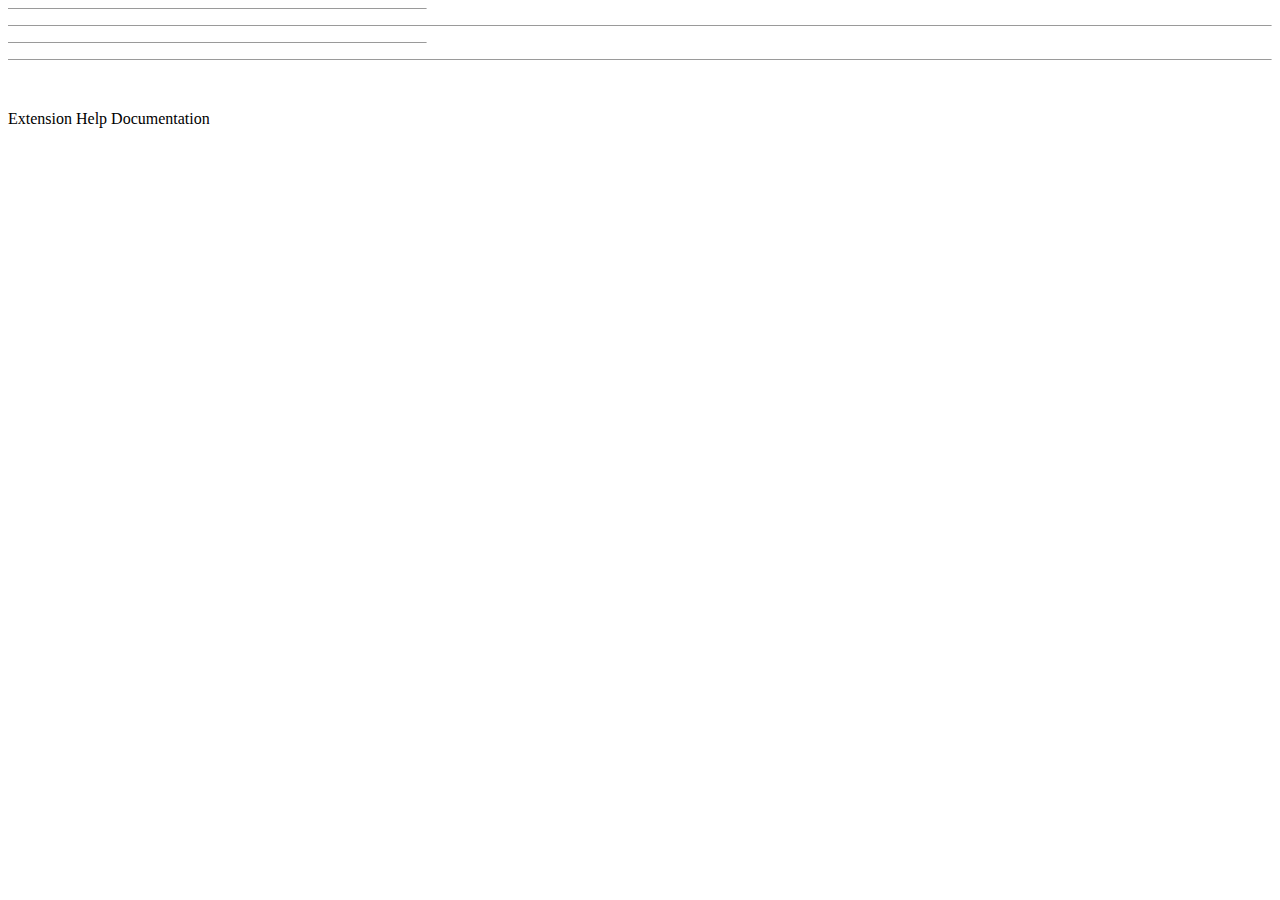
<file: help/Extension Help-Dateien/header.htm>
<html xmlns:v="urn:schemas-microsoft-com:vml"
xmlns:o="urn:schemas-microsoft-com:office:office"
xmlns:w="urn:schemas-microsoft-com:office:word"
xmlns:m="http://schemas.microsoft.com/office/2004/12/omml"
xmlns="http://www.w3.org/TR/REC-html40">

<head>
<meta http-equiv=Content-Type content="text/html; charset=windows-1252">
<meta name=ProgId content=Word.Document>
<meta name=Generator content="Microsoft Word 14">
<meta name=Originator content="Microsoft Word 14">
<link id=Main-File rel=Main-File href="../Extension%20Help.htm">
</head>

<body lang=DE>

<div style='mso-element:footnote-separator' id=fs>

<p class=MsoNormal style='margin-bottom:0cm;margin-bottom:.0001pt;line-height:
normal'><span style='mso-special-character:footnote-separator'><![if !supportFootnotes]>

<hr align=left size=1 width="33%">

<![endif]></span></p>

</div>

<div style='mso-element:footnote-continuation-separator' id=fcs>

<p class=MsoNormal style='margin-bottom:0cm;margin-bottom:.0001pt;line-height:
normal'><span style='mso-special-character:footnote-continuation-separator'><![if !supportFootnotes]>

<hr align=left size=1>

<![endif]></span></p>

</div>

<div style='mso-element:endnote-separator' id=es>

<p class=MsoNormal style='margin-bottom:0cm;margin-bottom:.0001pt;line-height:
normal'><span style='mso-special-character:footnote-separator'><![if !supportFootnotes]>

<hr align=left size=1 width="33%">

<![endif]></span></p>

</div>

<div style='mso-element:endnote-continuation-separator' id=ecs>

<p class=MsoNormal style='margin-bottom:0cm;margin-bottom:.0001pt;line-height:
normal'><span style='mso-special-character:footnote-continuation-separator'><![if !supportFootnotes]>

<hr align=left size=1>

<![endif]></span></p>

</div>

<div style='mso-element:header' id=eh1>

<p class=MsoHeader><o:p>&nbsp;</o:p></p>

</div>

<div style='mso-element:header' id=h1>

<p class=MsoHeader>Extension Help <span class=SpellE>Documentation</span></p>

</div>

<div style='mso-element:footer' id=ef1>

<p class=MsoFooter><o:p>&nbsp;</o:p></p>

</div>

<div style='mso-element:footer' id=f1>

<p class=MsoFooter><o:p>&nbsp;</o:p></p>

</div>

<div style='mso-element:header' id=fh1>

<p class=MsoHeader><o:p>&nbsp;</o:p></p>

</div>

<div style='mso-element:footer' id=ff1>

<p class=MsoFooter><o:p>&nbsp;</o:p></p>

</div>

</body>

</html>
</file>
<file: fdd_feedback_styles.css>
/*
https://stackoverflow.com/questions/924916/is-there-a-way-to-make-a-div-unselectable
  by https://stackoverflow.com/users/165164/anne-gunn
*/
.unselectable {
  -webkit-touch-callout: none;
  -webkit-user-select: none;
  -khtml-user-select: none;
  -moz-user-select: none;
  -ms-user-select: none;
  -o-user-select: none;
  user-select: none;
}

.sheet_name {
  font-weight: bold;
}

.text-center{
  text-align: center;
}

.DTS .dataTables_scrollBody {
    background: white;
}


#app_settings_button {
  float: right;
}

.color-black {
  color: #222222;
}

.color-black:hover {
  color: #999999;
}

.color-black:active {
  color: #999999;
}

#app_settings_modal .input-group {
  padding-bottom: 0.315rem;
}

.btn-collapse {
  padding-top: 0;
  padding-left: 0;
  font-weight: bold;
}

.chevron {
  position: relative;
  bottom: -0.315rem;
}

.btn-collapse.collapsed .chevron {
  transition: all 0.2s ease-out;
  transform: rotate(0deg);
}

.btn-collapse .chevron {
  transition: all 0.2s ease-out;
  transform: rotate(-180deg);
}

.toggleable-password {
  padding-right: 1.8125rem;
}

.toggle-password {
  float: right;
  margin-top: -1.875rem;
  margin-right: 0.315rem;
  position: relative;
  z-index: 2;
  cursor: pointer;
}

.version {
  position: absolute;
  left: 1.2rem;
  color: #b0b0b0;
  font-size: smaller;
}

.help{
  background-color: #222222;
  font-family: 'Roboto', sans-serif;
  color: white;
	text-align: center;
	font-size: 5rem;

	position: fixed;
	width: 100%;
	top: 50%;
	left: 50%;
	transform: translate(-50%, -50%);
}

.help::selection {
  background-color: white;
  color: black;
}

#btn_fault_group {
    width: 100%;
    height: 2.357rem;
    margin-bottom: 0.315rem;
    margin-top: 0.315rem;
    align-content: space-between;
}

.btn-fault {
    float: right;
    margin-left: 0.315rem;
    width: 7.5rem;
}

#ranges_submit_button {
  float: right;
}

ul.closeable {
    list-style-type: none;
    padding: 0;
    margin: 0;
    margin-bottom: 0.315rem;
    margin-top: 0.315rem;
  }
  
  ul.closeable li {
    border: 0.0625rem solid #d0d0d0;
    margin-top: -0.0625rem; /* Prevent double borders */
    background-color: #f6f6f6;
    padding: 0.5rem;
    font-size: 1rem;
    text-decoration: none;
    color: black;
    display: block;
    position: relative;
  }
  
  ul.closeable li:hover {
    background-color: #e0e0e0;
  }
  
  .btn-close {
    cursor: pointer;
    position: absolute;
    top: 50%;
    right: 0;
    font-size: 1.375rem;
    padding: 0.25rem 0.6875rem;
    transform: translate(0%, -50%);
  }
  
  .btn-close:hover {
    background: #bbb;
  }
</file>
